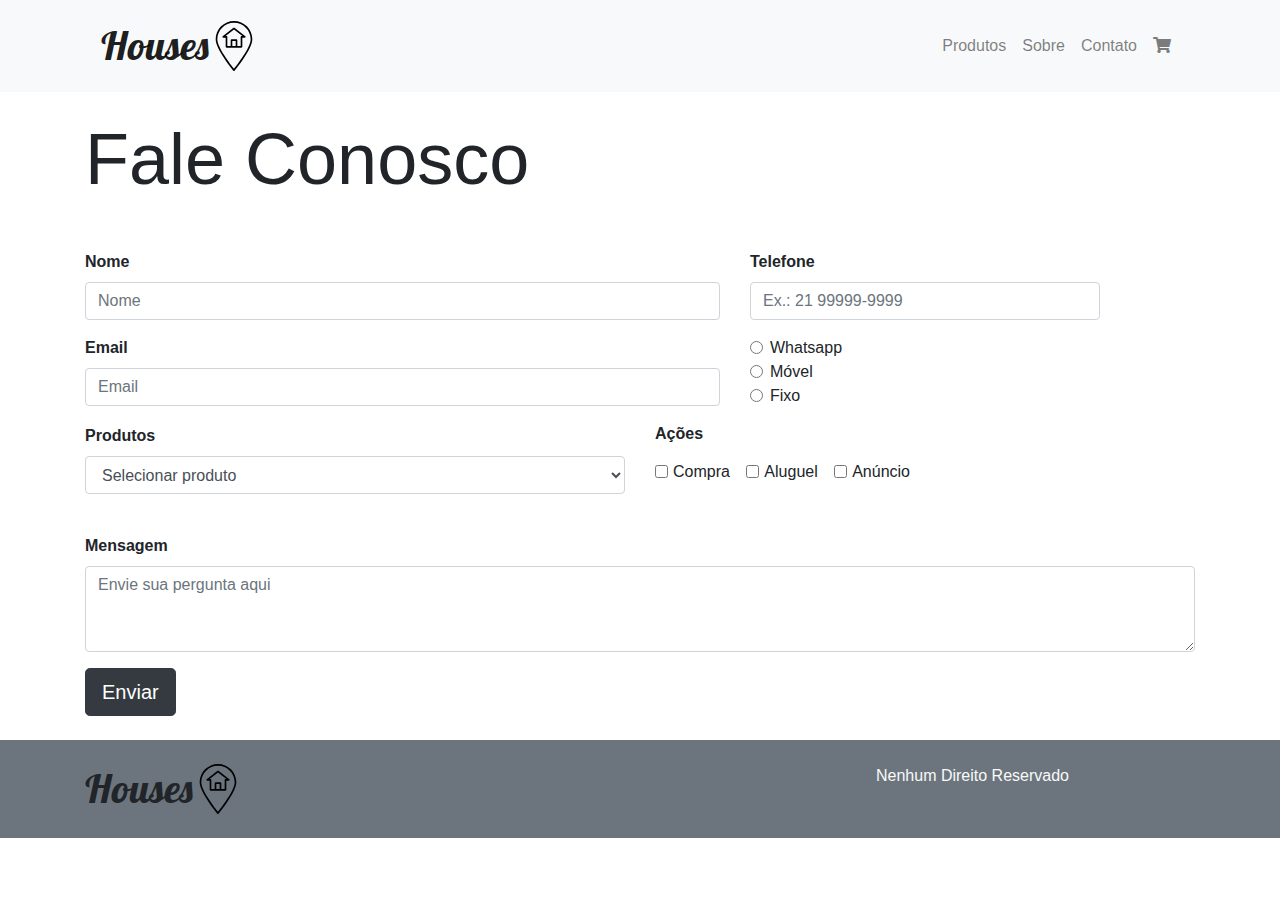
<file: contato.html>
<!DOCTYPE html>
<html>

<head>
    <meta charset="UTF-8">
    <meta name="viewport" content="width=device-width, initial-scale=1, shrink-to-fit=no">
    <link href="assets/css/style.css" rel="stylesheet">
    <link href="assets/css/bootstrap.css" rel="stylesheet">
    <link href="assets/css/all.css" rel="stylesheet">
    <title>Trabalho Desenvolvimento Web</title>
</head>

<body>
    <!-- HEADER -->
    <header class="bg-light py-2">
        <div class="container">
            <nav class="navbar navbar-expand-lg navbar-light">

                <a class="navbar-brand d-flex" href="index.html">
                    <h1 class="mb-0" style="font-family: 'Lobster'">Houses</h1>
                    <img src="assets/img/location.svg" style="width: 50px;">
                </a>

                <button class="navbar-toggler" type="button" data-toggle="collapse" data-target="#menu-nav"
                    aria-controls="menu-nav" aria-expanded="false">
                    <span class="navbar-toggler-icon"></span>
                </button>

                <div class="collapse navbar-collapse" id="menu-nav">
                    <ul class="navbar-nav ml-auto">
                        <li class="nav-item"><a class="nav-link" href="produtos.html">Produtos</a></li>
                        <li class="nav-item"><a class="nav-link" href="sobre-loja.html">Sobre</a></li>
                        <li class="nav-item"><a class="nav-link" href="#">Contato</a></li>
                        <li class="nav-item"><a class="nav-link" href="#">
                                <i class="fas fa-shopping-cart"></i>
                            </a></li>
                    </ul>
                </div>
            </nav>
        </div>
    </header>
    <!-- FIM HEADER -->

    <section class="contato py-4">
        <div class="container">
            <h1 class="display-3 mb-5">Fale Conosco</h1>

            <form id="#form">
                <div class="row">
                    <div class="col-sm-7">

                        <div class="form-group">
                            <label class="font-weight-bold" for="nome">Nome</label>
                            <input type="text" class="form-control" id="nome" placeholder="Nome">
                        </div>

                        <div class="form-group">
                            <label class="font-weight-bold" for="email">Email</label>
                            <input type="email" class="form-control" id="email" placeholder="Email">
                        </div>

                    </div>

                    <div class="col-sm-4 mb-3">
                        <div class="form-group">
                            <label class="font-weight-bold" for="telefone">Telefone</label>
                            <input type="tel" class="form-control" id="telefone" placeholder="Ex.: 21 99999-9999">
                        </div>

                        <div class="form-check">
                            <input class="form-check-input" type="radio" name="radio" id="radio1" value="option1">
                            <label class="form-check-label" for="radio">Whatsapp</label>                            
                        </div>

                        <div class="form-check">
                            <input class="form-check-input" type="radio" name="radio" id="radio2" value="option2">
                            <label class="form-check-label" for="radio">Móvel</label>
                        </div>

                        <div class="form-check">
                            <input class="form-check-input" type="radio" name="radio" id="radio3" value="option3">
                            <label class="form-check-label" for="radio">Fixo</label>
                        </div>
                    </div>
                </div>

                <div class="row mb-4">
                    <div class="col-sm-6 mb-3">
                        <label class="font-weight-bold">Produtos</label>
                        <select id="select" class="form-control">
                            <option>Selecionar produto</option>
                            <option value="1">Casa</option>
                            <option value="2">Apartamento</option>
                            <option value="3">República Feminina</option>
                            <option value="4">República Masculina</option>
                            <option value="5">República Mista</option>
                            <option value="6">Despensa</option>
                        </select>
                    </div>

                    <div class="col-sm-6">
                        <h6 class="font-weight-bold">Ações</h6>
                        <div class="form-check form-check-inline mt-2">
                            <input class="form-check-input" type="checkbox" value="" id="check1">
                            <label class="form-check-label" for="check1">
                                Compra
                            </label>
                        </div>
                        <div class="form-check form-check-inline">
                            <input class="form-check-input" type="checkbox" value="" id="check2">
                            <label class="form-check-label" for="check2">
                                Aluguel
                            </label>
                        </div>
                        <div class="form-check form-check-inline">
                            <input class="form-check-input" type="checkbox" value="" id="check3">
                            <label class="form-check-label" for="check3">
                                Anúncio
                            </label>
                        </div>
                    </div>

                </div>

                <div class="form-group">
                    <label class="font-weight-bold" for="mensagem">Mensagem</label>
                    <textarea rows="3" type="textarea" class="form-control" id="mensagem"
                        placeholder="Envie sua pergunta aqui"></textarea>
                </div>


                <div id="warning" class="alert alert-danger d-none" role="alert">
                    Falha ao enviar formulário!!
                    <button type="button" class="close" data-dismiss="alert" aria-label="Close">
                        <span aria-hidden="true">&times;</span>
                    </button>
                </div>
                
                <input class="btn-enviar btn btn-dark btn-lg" type="submit" value="Enviar">

            </form>

        </div>
    </section>


    <!-- SECTION FOOTER -->
    <footer class="footer bg-secondary text-center py-4">
        <div class="container">
            <div class="row">
                <div class="col-7">
                    <div class="d-flex">
                        <h1 class="mb-0" style="font-family: 'Lobster'">Houses</h1>
                        <img src="assets/img/location.svg" style="height: 50px;">
                    </div>
                </div>
                <div class="col-5">
                    <span class="text-light">
                        Nenhum Direito Reservado
                    </span>
                </div>
            </div>
        </div>
    </footer>
    <!-- FIM SECTION FOOTER -->


    <script src="assets/js/jquery-3.3.1.js"></script>
    <script src="assets/js/scripts.js"></script>
    <script src="assets/js/popper.js"></script>
    <script src="assets/js/bootstrap.js"></script>
</body>

</html>
</file>
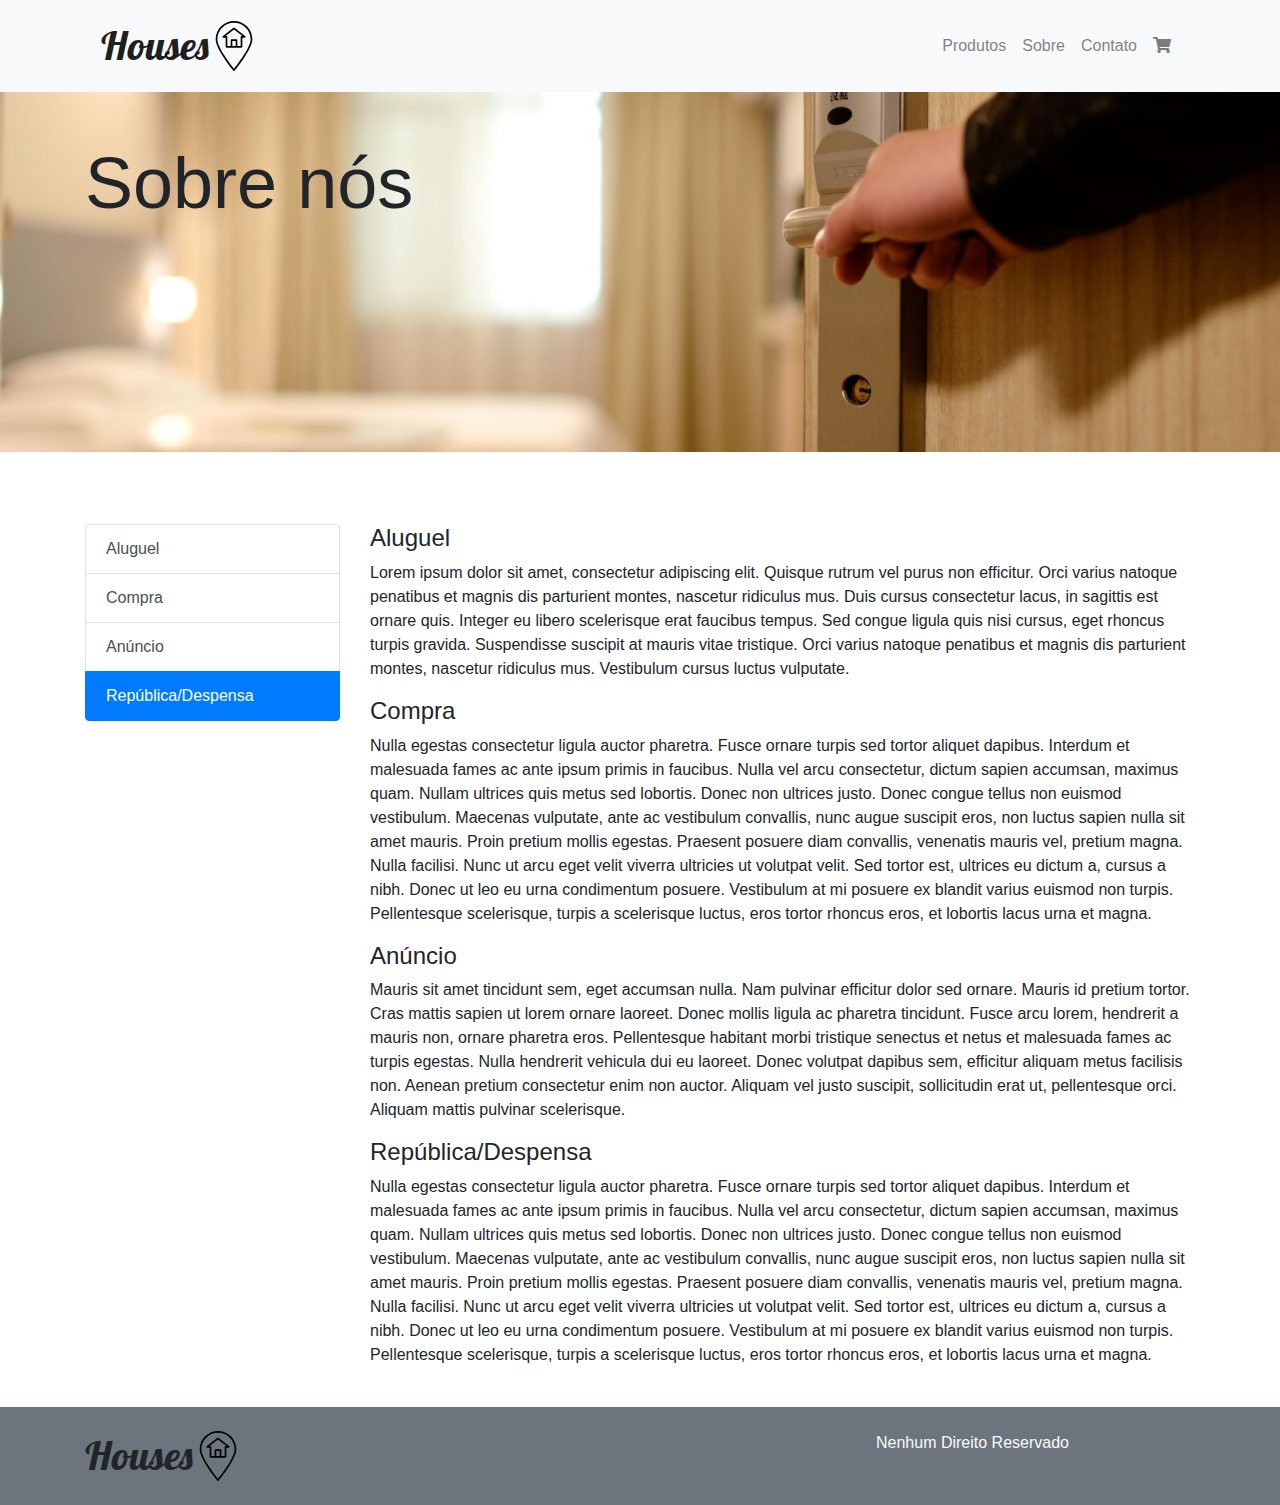
<file: sobre-loja.html>
<!DOCTYPE html>
<html>

    <head>
        <meta charset="UTF-8">
        <meta name="viewport" content="width=device-width, initial-scale=1, shrink-to-fit=no">
        <link href="assets/css/style.css" rel="stylesheet">
        <link href="assets/css/bootstrap.css" rel="stylesheet">
        <link href="assets/css/all.css" rel="stylesheet">
        <title>Trabalho Desenvolvimento Web</title>
    </head>

    <body>
        <!-- HEADER -->
        <header class="bg-light py-2">
            <div class="container">
                <nav class="navbar navbar-expand-lg navbar-light">
                                        
                    <a class="navbar-brand d-flex" href="index.html">
                        <h1 class="mb-0" style="font-family: 'Lobster'">Houses</h1>
                        <img src="assets/img/location.svg" style="width: 50px;"> 
                    </a>
                    
                    <button class="navbar-toggler" type="button" data-toggle="collapse" data-target="#menu-nav" aria-controls="menu-nav" aria-expanded="false">
                        <span class="navbar-toggler-icon"></span>
                    </button>

                    <div class="collapse navbar-collapse" id="menu-nav">
                        <ul class="navbar-nav ml-auto">
                            <li class="nav-item"><a class="nav-link" href="produtos.html">Produtos</a></li>
                            <li class="nav-item"><a class="nav-link" href="sobre-loja.html">Sobre</a></li>
                            <li class="nav-item"><a class="nav-link" href="contato.html">Contato</a></li>
                            <li class="nav-item"><a class="nav-link" href="#">
                                <i class="fas fa-shopping-cart"></i>
                            </a></li>
                        </ul>
                    </div>
                </nav>
            </div>
        </header>
        <!-- FIM HEADER -->
        <section class="sobre-background mb-5">
            <div class="container">
                <h1 class="display-3 pt-5">Sobre nós</h1>
            </div>
        </section>

        <section class="sobre-loja container py-4">
            <div class="row">
                <div class="col-lg-3 mb-5">
                    <div id="item-infos" class="list-group">
                        <a class="list-group-item list-group-item-action" href="#aluguel">Aluguel</a>
                        <a class="list-group-item list-group-item-action" href="#compra">Compra</a>
                        <a class="list-group-item list-group-item-action" href="#anuncio">Anúncio</a>
                        <a class="list-group-item list-group-item-action" href="#republica">República/Despensa</a>
                    </div>
                </div>

                <div class="col-lg-9">
                    <div data-spy="scroll" data-target="#item-infos" class="scrollspy">

                        <h4 id="aluguel">Aluguel</h4>
                        <p class="">Lorem ipsum dolor sit amet, consectetur adipiscing elit. 
                            Quisque rutrum vel purus non efficitur. Orci varius natoque penatibus et 
                            magnis dis parturient montes, nascetur ridiculus mus. Duis cursus consectetur lacus, 
                            in sagittis est ornare quis. Integer eu libero scelerisque erat faucibus tempus. 
                            Sed congue ligula quis nisi cursus, eget rhoncus turpis gravida. 
                            Suspendisse suscipit at mauris vitae tristique. Orci varius natoque penatibus et magnis 
                            dis parturient montes, nascetur ridiculus mus. Vestibulum cursus luctus vulputate.</p>

                        <h4 id="compra">Compra</h4>
                        <p>
                            Nulla egestas consectetur ligula auctor pharetra. Fusce ornare turpis sed tortor aliquet dapibus. 
                            Interdum et malesuada fames ac ante ipsum primis in faucibus. Nulla vel arcu consectetur, 
                            dictum sapien accumsan, maximus quam. Nullam ultrices quis metus sed lobortis. Donec non ultrices justo. 
                            Donec congue tellus non euismod vestibulum. Maecenas vulputate, ante ac vestibulum 
                            convallis, nunc augue suscipit eros, non luctus sapien nulla sit amet mauris. 
                            Proin pretium mollis egestas. Praesent posuere diam convallis, venenatis mauris vel, pretium magna. 
                            Nulla facilisi. Nunc ut arcu eget velit viverra ultricies ut volutpat velit. 
                            Sed tortor est, ultrices eu dictum a, cursus a nibh. Donec ut leo eu urna condimentum posuere.
                            Vestibulum at mi posuere ex blandit varius euismod non turpis. Pellentesque scelerisque, 
                            turpis a scelerisque luctus, eros tortor rhoncus eros, et lobortis lacus urna et magna.
                        </p>
                        <h4 id="anuncio">Anúncio</h4>
                        <p>
                            Mauris sit amet tincidunt sem, eget accumsan nulla. 
                            Nam pulvinar efficitur dolor sed ornare. Mauris id pretium tortor. 
                            Cras mattis sapien ut lorem ornare laoreet. Donec mollis ligula ac 
                            pharetra tincidunt. Fusce arcu lorem, hendrerit a mauris non, ornare 
                            pharetra eros. Pellentesque habitant morbi tristique senectus et netus 
                            et malesuada fames ac turpis egestas. Nulla hendrerit vehicula dui eu 
                            laoreet. Donec volutpat dapibus sem, efficitur aliquam metus facilisis non.
                            Aenean pretium consectetur enim non auctor. Aliquam vel justo suscipit,
                            sollicitudin erat ut, pellentesque orci. Aliquam mattis pulvinar scelerisque.
                        </p>
                        <h4 id="republica">República/Despensa</h4>
                        <p>
                            Nulla egestas consectetur ligula auctor pharetra. Fusce ornare turpis sed tortor aliquet dapibus. 
                            Interdum et malesuada fames ac ante ipsum primis in faucibus. Nulla vel arcu consectetur, 
                            dictum sapien accumsan, maximus quam. Nullam ultrices quis metus sed lobortis. Donec non ultrices justo. 
                            Donec congue tellus non euismod vestibulum. Maecenas vulputate, ante ac vestibulum 
                            convallis, nunc augue suscipit eros, non luctus sapien nulla sit amet mauris. 
                            Proin pretium mollis egestas. Praesent posuere diam convallis, venenatis mauris vel, pretium magna. 
                            Nulla facilisi. Nunc ut arcu eget velit viverra ultricies ut volutpat velit. 
                            Sed tortor est, ultrices eu dictum a, cursus a nibh. Donec ut leo eu urna condimentum posuere.
                            Vestibulum at mi posuere ex blandit varius euismod non turpis. Pellentesque scelerisque, 
                            turpis a scelerisque luctus, eros tortor rhoncus eros, et lobortis lacus urna et magna.
                        </p>
                    </div>
                </div>
            </div>

        </section>

        <!-- SECTION FOOTER -->
        <footer class="footer bg-secondary text-center py-4">
            <div class="container">
                <div class="row">
                    <div class="col-7">
                        <div class="d-flex">
                            <h1 class="mb-0" style="font-family: 'Lobster'">Houses</h1>
                            <img src="assets/img/location.svg" style="height: 50px;">                   
                        </div>
                    </div>
                    <div class="col-5">
                        <span class="text-light">
                            Nenhum Direito Reservado
                        </span>
                    </div>
                </div>
            </div>
        </footer>
        <!-- FIM SECTION FOOTER -->
        

        <script src="assets/js/jquery-3.3.1.js"></script>
        <script src="assets/js/popper.js"></script>
        <script src="assets/js/bootstrap.js"></script>
    </body>

</html>
</file>
<file: assets/css/style.css>
@font-face {
    font-family: 'Lobster';
    src: url('../fontes/Lobster-Regular.ttf');
    font-style: normal;
}

.img-background {
    background: url('../img/casa_propria.jpg') no-repeat center;
    background-size: cover;
    height: 70vh;
}

.sobre-background {
    background: url('../img/door-open.jpg') no-repeat center;
    background-size: cover;
    height: 40vh;
}

.produtos-background {
    background: url('../img/keys.jpg') no-repeat center;
    background-size: cover;
    height: 40vh;
}

.image-card {
	min-height: 250px;
}
</file>
<file: assets/css/all.css>
.fa,
.fas,
.far,
.fal,
.fab {
  -moz-osx-font-smoothing: grayscale;
  -webkit-font-smoothing: antialiased;
  display: inline-block;
  font-style: normal;
  font-variant: normal;
  text-rendering: auto;
  line-height: 1; }

.fa-lg {
  font-size: 1.33333em;
  line-height: 0.75em;
  vertical-align: -.0667em; }

.fa-xs {
  font-size: .75em; }

.fa-sm {
  font-size: .875em; }

.fa-1x {
  font-size: 1em; }

.fa-2x {
  font-size: 2em; }

.fa-3x {
  font-size: 3em; }

.fa-4x {
  font-size: 4em; }

.fa-5x {
  font-size: 5em; }

.fa-6x {
  font-size: 6em; }

.fa-7x {
  font-size: 7em; }

.fa-8x {
  font-size: 8em; }

.fa-9x {
  font-size: 9em; }

.fa-10x {
  font-size: 10em; }

.fa-fw {
  text-align: center;
  width: 1.25em; }

.fa-ul {
  list-style-type: none;
  margin-left: 2.5em;
  padding-left: 0; }
  .fa-ul > li {
    position: relative; }

.fa-li {
  left: -2em;
  position: absolute;
  text-align: center;
  width: 2em;
  line-height: inherit; }

.fa-border {
  border: solid 0.08em #eee;
  border-radius: .1em;
  padding: .2em .25em .15em; }

.fa-pull-left {
  float: left; }

.fa-pull-right {
  float: right; }

.fa.fa-pull-left,
.fas.fa-pull-left,
.far.fa-pull-left,
.fal.fa-pull-left,
.fab.fa-pull-left {
  margin-right: .3em; }

.fa.fa-pull-right,
.fas.fa-pull-right,
.far.fa-pull-right,
.fal.fa-pull-right,
.fab.fa-pull-right {
  margin-left: .3em; }

.fa-spin {
  -webkit-animation: fa-spin 2s infinite linear;
          animation: fa-spin 2s infinite linear; }

.fa-pulse {
  -webkit-animation: fa-spin 1s infinite steps(8);
          animation: fa-spin 1s infinite steps(8); }

@-webkit-keyframes fa-spin {
  0% {
    -webkit-transform: rotate(0deg);
            transform: rotate(0deg); }
  100% {
    -webkit-transform: rotate(360deg);
            transform: rotate(360deg); } }

@keyframes fa-spin {
  0% {
    -webkit-transform: rotate(0deg);
            transform: rotate(0deg); }
  100% {
    -webkit-transform: rotate(360deg);
            transform: rotate(360deg); } }

.fa-rotate-90 {
  -ms-filter: "progid:DXImageTransform.Microsoft.BasicImage(rotation=1)";
  -webkit-transform: rotate(90deg);
          transform: rotate(90deg); }

.fa-rotate-180 {
  -ms-filter: "progid:DXImageTransform.Microsoft.BasicImage(rotation=2)";
  -webkit-transform: rotate(180deg);
          transform: rotate(180deg); }

.fa-rotate-270 {
  -ms-filter: "progid:DXImageTransform.Microsoft.BasicImage(rotation=3)";
  -webkit-transform: rotate(270deg);
          transform: rotate(270deg); }

.fa-flip-horizontal {
  -ms-filter: "progid:DXImageTransform.Microsoft.BasicImage(rotation=0, mirror=1)";
  -webkit-transform: scale(-1, 1);
          transform: scale(-1, 1); }

.fa-flip-vertical {
  -ms-filter: "progid:DXImageTransform.Microsoft.BasicImage(rotation=2, mirror=1)";
  -webkit-transform: scale(1, -1);
          transform: scale(1, -1); }

.fa-flip-both, .fa-flip-horizontal.fa-flip-vertical {
  -ms-filter: "progid:DXImageTransform.Microsoft.BasicImage(rotation=2, mirror=1)";
  -webkit-transform: scale(-1, -1);
          transform: scale(-1, -1); }

:root .fa-rotate-90,
:root .fa-rotate-180,
:root .fa-rotate-270,
:root .fa-flip-horizontal,
:root .fa-flip-vertical,
:root .fa-flip-both {
  -webkit-filter: none;
          filter: none; }

.fa-stack {
  display: inline-block;
  height: 2em;
  line-height: 2em;
  position: relative;
  vertical-align: middle;
  width: 2.5em; }

.fa-stack-1x,
.fa-stack-2x {
  left: 0;
  position: absolute;
  text-align: center;
  width: 100%; }

.fa-stack-1x {
  line-height: inherit; }

.fa-stack-2x {
  font-size: 2em; }

.fa-inverse {
  color: #fff; }

/* Font Awesome uses the Unicode Private Use Area (PUA) to ensure screen
readers do not read off random characters that represent icons */
.fa-500px:before {
  content: "\f26e"; }

.fa-accessible-icon:before {
  content: "\f368"; }

.fa-accusoft:before {
  content: "\f369"; }

.fa-acquisitions-incorporated:before {
  content: "\f6af"; }

.fa-ad:before {
  content: "\f641"; }

.fa-address-book:before {
  content: "\f2b9"; }

.fa-address-card:before {
  content: "\f2bb"; }

.fa-adjust:before {
  content: "\f042"; }

.fa-adn:before {
  content: "\f170"; }

.fa-adobe:before {
  content: "\f778"; }

.fa-adversal:before {
  content: "\f36a"; }

.fa-affiliatetheme:before {
  content: "\f36b"; }

.fa-air-freshener:before {
  content: "\f5d0"; }

.fa-algolia:before {
  content: "\f36c"; }

.fa-align-center:before {
  content: "\f037"; }

.fa-align-justify:before {
  content: "\f039"; }

.fa-align-left:before {
  content: "\f036"; }

.fa-align-right:before {
  content: "\f038"; }

.fa-alipay:before {
  content: "\f642"; }

.fa-allergies:before {
  content: "\f461"; }

.fa-amazon:before {
  content: "\f270"; }

.fa-amazon-pay:before {
  content: "\f42c"; }

.fa-ambulance:before {
  content: "\f0f9"; }

.fa-american-sign-language-interpreting:before {
  content: "\f2a3"; }

.fa-amilia:before {
  content: "\f36d"; }

.fa-anchor:before {
  content: "\f13d"; }

.fa-android:before {
  content: "\f17b"; }

.fa-angellist:before {
  content: "\f209"; }

.fa-angle-double-down:before {
  content: "\f103"; }

.fa-angle-double-left:before {
  content: "\f100"; }

.fa-angle-double-right:before {
  content: "\f101"; }

.fa-angle-double-up:before {
  content: "\f102"; }

.fa-angle-down:before {
  content: "\f107"; }

.fa-angle-left:before {
  content: "\f104"; }

.fa-angle-right:before {
  content: "\f105"; }

.fa-angle-up:before {
  content: "\f106"; }

.fa-angry:before {
  content: "\f556"; }

.fa-angrycreative:before {
  content: "\f36e"; }

.fa-angular:before {
  content: "\f420"; }

.fa-ankh:before {
  content: "\f644"; }

.fa-app-store:before {
  content: "\f36f"; }

.fa-app-store-ios:before {
  content: "\f370"; }

.fa-apper:before {
  content: "\f371"; }

.fa-apple:before {
  content: "\f179"; }

.fa-apple-alt:before {
  content: "\f5d1"; }

.fa-apple-pay:before {
  content: "\f415"; }

.fa-archive:before {
  content: "\f187"; }

.fa-archway:before {
  content: "\f557"; }

.fa-arrow-alt-circle-down:before {
  content: "\f358"; }

.fa-arrow-alt-circle-left:before {
  content: "\f359"; }

.fa-arrow-alt-circle-right:before {
  content: "\f35a"; }

.fa-arrow-alt-circle-up:before {
  content: "\f35b"; }

.fa-arrow-circle-down:before {
  content: "\f0ab"; }

.fa-arrow-circle-left:before {
  content: "\f0a8"; }

.fa-arrow-circle-right:before {
  content: "\f0a9"; }

.fa-arrow-circle-up:before {
  content: "\f0aa"; }

.fa-arrow-down:before {
  content: "\f063"; }

.fa-arrow-left:before {
  content: "\f060"; }

.fa-arrow-right:before {
  content: "\f061"; }

.fa-arrow-up:before {
  content: "\f062"; }

.fa-arrows-alt:before {
  content: "\f0b2"; }

.fa-arrows-alt-h:before {
  content: "\f337"; }

.fa-arrows-alt-v:before {
  content: "\f338"; }

.fa-artstation:before {
  content: "\f77a"; }

.fa-assistive-listening-systems:before {
  content: "\f2a2"; }

.fa-asterisk:before {
  content: "\f069"; }

.fa-asymmetrik:before {
  content: "\f372"; }

.fa-at:before {
  content: "\f1fa"; }

.fa-atlas:before {
  content: "\f558"; }

.fa-atlassian:before {
  content: "\f77b"; }

.fa-atom:before {
  content: "\f5d2"; }

.fa-audible:before {
  content: "\f373"; }

.fa-audio-description:before {
  content: "\f29e"; }

.fa-autoprefixer:before {
  content: "\f41c"; }

.fa-avianex:before {
  content: "\f374"; }

.fa-aviato:before {
  content: "\f421"; }

.fa-award:before {
  content: "\f559"; }

.fa-aws:before {
  content: "\f375"; }

.fa-baby:before {
  content: "\f77c"; }

.fa-baby-carriage:before {
  content: "\f77d"; }

.fa-backspace:before {
  content: "\f55a"; }

.fa-backward:before {
  content: "\f04a"; }

.fa-bacon:before {
  content: "\f7e5"; }

.fa-balance-scale:before {
  content: "\f24e"; }

.fa-ban:before {
  content: "\f05e"; }

.fa-band-aid:before {
  content: "\f462"; }

.fa-bandcamp:before {
  content: "\f2d5"; }

.fa-barcode:before {
  content: "\f02a"; }

.fa-bars:before {
  content: "\f0c9"; }

.fa-baseball-ball:before {
  content: "\f433"; }

.fa-basketball-ball:before {
  content: "\f434"; }

.fa-bath:before {
  content: "\f2cd"; }

.fa-battery-empty:before {
  content: "\f244"; }

.fa-battery-full:before {
  content: "\f240"; }

.fa-battery-half:before {
  content: "\f242"; }

.fa-battery-quarter:before {
  content: "\f243"; }

.fa-battery-three-quarters:before {
  content: "\f241"; }

.fa-bed:before {
  content: "\f236"; }

.fa-beer:before {
  content: "\f0fc"; }

.fa-behance:before {
  content: "\f1b4"; }

.fa-behance-square:before {
  content: "\f1b5"; }

.fa-bell:before {
  content: "\f0f3"; }

.fa-bell-slash:before {
  content: "\f1f6"; }

.fa-bezier-curve:before {
  content: "\f55b"; }

.fa-bible:before {
  content: "\f647"; }

.fa-bicycle:before {
  content: "\f206"; }

.fa-bimobject:before {
  content: "\f378"; }

.fa-binoculars:before {
  content: "\f1e5"; }

.fa-biohazard:before {
  content: "\f780"; }

.fa-birthday-cake:before {
  content: "\f1fd"; }

.fa-bitbucket:before {
  content: "\f171"; }

.fa-bitcoin:before {
  content: "\f379"; }

.fa-bity:before {
  content: "\f37a"; }

.fa-black-tie:before {
  content: "\f27e"; }

.fa-blackberry:before {
  content: "\f37b"; }

.fa-blender:before {
  content: "\f517"; }

.fa-blender-phone:before {
  content: "\f6b6"; }

.fa-blind:before {
  content: "\f29d"; }

.fa-blog:before {
  content: "\f781"; }

.fa-blogger:before {
  content: "\f37c"; }

.fa-blogger-b:before {
  content: "\f37d"; }

.fa-bluetooth:before {
  content: "\f293"; }

.fa-bluetooth-b:before {
  content: "\f294"; }

.fa-bold:before {
  content: "\f032"; }

.fa-bolt:before {
  content: "\f0e7"; }

.fa-bomb:before {
  content: "\f1e2"; }

.fa-bone:before {
  content: "\f5d7"; }

.fa-bong:before {
  content: "\f55c"; }

.fa-book:before {
  content: "\f02d"; }

.fa-book-dead:before {
  content: "\f6b7"; }

.fa-book-medical:before {
  content: "\f7e6"; }

.fa-book-open:before {
  content: "\f518"; }

.fa-book-reader:before {
  content: "\f5da"; }

.fa-bookmark:before {
  content: "\f02e"; }

.fa-bowling-ball:before {
  content: "\f436"; }

.fa-box:before {
  content: "\f466"; }

.fa-box-open:before {
  content: "\f49e"; }

.fa-boxes:before {
  content: "\f468"; }

.fa-braille:before {
  content: "\f2a1"; }

.fa-brain:before {
  content: "\f5dc"; }

.fa-bread-slice:before {
  content: "\f7ec"; }

.fa-briefcase:before {
  content: "\f0b1"; }

.fa-briefcase-medical:before {
  content: "\f469"; }

.fa-broadcast-tower:before {
  content: "\f519"; }

.fa-broom:before {
  content: "\f51a"; }

.fa-brush:before {
  content: "\f55d"; }

.fa-btc:before {
  content: "\f15a"; }

.fa-bug:before {
  content: "\f188"; }

.fa-building:before {
  content: "\f1ad"; }

.fa-bullhorn:before {
  content: "\f0a1"; }

.fa-bullseye:before {
  content: "\f140"; }

.fa-burn:before {
  content: "\f46a"; }

.fa-buromobelexperte:before {
  content: "\f37f"; }

.fa-bus:before {
  content: "\f207"; }

.fa-bus-alt:before {
  content: "\f55e"; }

.fa-business-time:before {
  content: "\f64a"; }

.fa-buysellads:before {
  content: "\f20d"; }

.fa-calculator:before {
  content: "\f1ec"; }

.fa-calendar:before {
  content: "\f133"; }

.fa-calendar-alt:before {
  content: "\f073"; }

.fa-calendar-check:before {
  content: "\f274"; }

.fa-calendar-day:before {
  content: "\f783"; }

.fa-calendar-minus:before {
  content: "\f272"; }

.fa-calendar-plus:before {
  content: "\f271"; }

.fa-calendar-times:before {
  content: "\f273"; }

.fa-calendar-week:before {
  content: "\f784"; }

.fa-camera:before {
  content: "\f030"; }

.fa-camera-retro:before {
  content: "\f083"; }

.fa-campground:before {
  content: "\f6bb"; }

.fa-canadian-maple-leaf:before {
  content: "\f785"; }

.fa-candy-cane:before {
  content: "\f786"; }

.fa-cannabis:before {
  content: "\f55f"; }

.fa-capsules:before {
  content: "\f46b"; }

.fa-car:before {
  content: "\f1b9"; }

.fa-car-alt:before {
  content: "\f5de"; }

.fa-car-battery:before {
  content: "\f5df"; }

.fa-car-crash:before {
  content: "\f5e1"; }

.fa-car-side:before {
  content: "\f5e4"; }

.fa-caret-down:before {
  content: "\f0d7"; }

.fa-caret-left:before {
  content: "\f0d9"; }

.fa-caret-right:before {
  content: "\f0da"; }

.fa-caret-square-down:before {
  content: "\f150"; }

.fa-caret-square-left:before {
  content: "\f191"; }

.fa-caret-square-right:before {
  content: "\f152"; }

.fa-caret-square-up:before {
  content: "\f151"; }

.fa-caret-up:before {
  content: "\f0d8"; }

.fa-carrot:before {
  content: "\f787"; }

.fa-cart-arrow-down:before {
  content: "\f218"; }

.fa-cart-plus:before {
  content: "\f217"; }

.fa-cash-register:before {
  content: "\f788"; }

.fa-cat:before {
  content: "\f6be"; }

.fa-cc-amazon-pay:before {
  content: "\f42d"; }

.fa-cc-amex:before {
  content: "\f1f3"; }

.fa-cc-apple-pay:before {
  content: "\f416"; }

.fa-cc-diners-club:before {
  content: "\f24c"; }

.fa-cc-discover:before {
  content: "\f1f2"; }

.fa-cc-jcb:before {
  content: "\f24b"; }

.fa-cc-mastercard:before {
  content: "\f1f1"; }

.fa-cc-paypal:before {
  content: "\f1f4"; }

.fa-cc-stripe:before {
  content: "\f1f5"; }

.fa-cc-visa:before {
  content: "\f1f0"; }

.fa-centercode:before {
  content: "\f380"; }

.fa-centos:before {
  content: "\f789"; }

.fa-certificate:before {
  content: "\f0a3"; }

.fa-chair:before {
  content: "\f6c0"; }

.fa-chalkboard:before {
  content: "\f51b"; }

.fa-chalkboard-teacher:before {
  content: "\f51c"; }

.fa-charging-station:before {
  content: "\f5e7"; }

.fa-chart-area:before {
  content: "\f1fe"; }

.fa-chart-bar:before {
  content: "\f080"; }

.fa-chart-line:before {
  content: "\f201"; }

.fa-chart-pie:before {
  content: "\f200"; }

.fa-check:before {
  content: "\f00c"; }

.fa-check-circle:before {
  content: "\f058"; }

.fa-check-double:before {
  content: "\f560"; }

.fa-check-square:before {
  content: "\f14a"; }

.fa-cheese:before {
  content: "\f7ef"; }

.fa-chess:before {
  content: "\f439"; }

.fa-chess-bishop:before {
  content: "\f43a"; }

.fa-chess-board:before {
  content: "\f43c"; }

.fa-chess-king:before {
  content: "\f43f"; }

.fa-chess-knight:before {
  content: "\f441"; }

.fa-chess-pawn:before {
  content: "\f443"; }

.fa-chess-queen:before {
  content: "\f445"; }

.fa-chess-rook:before {
  content: "\f447"; }

.fa-chevron-circle-down:before {
  content: "\f13a"; }

.fa-chevron-circle-left:before {
  content: "\f137"; }

.fa-chevron-circle-right:before {
  content: "\f138"; }

.fa-chevron-circle-up:before {
  content: "\f139"; }

.fa-chevron-down:before {
  content: "\f078"; }

.fa-chevron-left:before {
  content: "\f053"; }

.fa-chevron-right:before {
  content: "\f054"; }

.fa-chevron-up:before {
  content: "\f077"; }

.fa-child:before {
  content: "\f1ae"; }

.fa-chrome:before {
  content: "\f268"; }

.fa-church:before {
  content: "\f51d"; }

.fa-circle:before {
  content: "\f111"; }

.fa-circle-notch:before {
  content: "\f1ce"; }

.fa-city:before {
  content: "\f64f"; }

.fa-clinic-medical:before {
  content: "\f7f2"; }

.fa-clipboard:before {
  content: "\f328"; }

.fa-clipboard-check:before {
  content: "\f46c"; }

.fa-clipboard-list:before {
  content: "\f46d"; }

.fa-clock:before {
  content: "\f017"; }

.fa-clone:before {
  content: "\f24d"; }

.fa-closed-captioning:before {
  content: "\f20a"; }

.fa-cloud:before {
  content: "\f0c2"; }

.fa-cloud-download-alt:before {
  content: "\f381"; }

.fa-cloud-meatball:before {
  content: "\f73b"; }

.fa-cloud-moon:before {
  content: "\f6c3"; }

.fa-cloud-moon-rain:before {
  content: "\f73c"; }

.fa-cloud-rain:before {
  content: "\f73d"; }

.fa-cloud-showers-heavy:before {
  content: "\f740"; }

.fa-cloud-sun:before {
  content: "\f6c4"; }

.fa-cloud-sun-rain:before {
  content: "\f743"; }

.fa-cloud-upload-alt:before {
  content: "\f382"; }

.fa-cloudscale:before {
  content: "\f383"; }

.fa-cloudsmith:before {
  content: "\f384"; }

.fa-cloudversify:before {
  content: "\f385"; }

.fa-cocktail:before {
  content: "\f561"; }

.fa-code:before {
  content: "\f121"; }

.fa-code-branch:before {
  content: "\f126"; }

.fa-codepen:before {
  content: "\f1cb"; }

.fa-codiepie:before {
  content: "\f284"; }

.fa-coffee:before {
  content: "\f0f4"; }

.fa-cog:before {
  content: "\f013"; }

.fa-cogs:before {
  content: "\f085"; }

.fa-coins:before {
  content: "\f51e"; }

.fa-columns:before {
  content: "\f0db"; }

.fa-comment:before {
  content: "\f075"; }

.fa-comment-alt:before {
  content: "\f27a"; }

.fa-comment-dollar:before {
  content: "\f651"; }

.fa-comment-dots:before {
  content: "\f4ad"; }

.fa-comment-medical:before {
  content: "\f7f5"; }

.fa-comment-slash:before {
  content: "\f4b3"; }

.fa-comments:before {
  content: "\f086"; }

.fa-comments-dollar:before {
  content: "\f653"; }

.fa-compact-disc:before {
  content: "\f51f"; }

.fa-compass:before {
  content: "\f14e"; }

.fa-compress:before {
  content: "\f066"; }

.fa-compress-arrows-alt:before {
  content: "\f78c"; }

.fa-concierge-bell:before {
  content: "\f562"; }

.fa-confluence:before {
  content: "\f78d"; }

.fa-connectdevelop:before {
  content: "\f20e"; }

.fa-contao:before {
  content: "\f26d"; }

.fa-cookie:before {
  content: "\f563"; }

.fa-cookie-bite:before {
  content: "\f564"; }

.fa-copy:before {
  content: "\f0c5"; }

.fa-copyright:before {
  content: "\f1f9"; }

.fa-couch:before {
  content: "\f4b8"; }

.fa-cpanel:before {
  content: "\f388"; }

.fa-creative-commons:before {
  content: "\f25e"; }

.fa-creative-commons-by:before {
  content: "\f4e7"; }

.fa-creative-commons-nc:before {
  content: "\f4e8"; }

.fa-creative-commons-nc-eu:before {
  content: "\f4e9"; }

.fa-creative-commons-nc-jp:before {
  content: "\f4ea"; }

.fa-creative-commons-nd:before {
  content: "\f4eb"; }

.fa-creative-commons-pd:before {
  content: "\f4ec"; }

.fa-creative-commons-pd-alt:before {
  content: "\f4ed"; }

.fa-creative-commons-remix:before {
  content: "\f4ee"; }

.fa-creative-commons-sa:before {
  content: "\f4ef"; }

.fa-creative-commons-sampling:before {
  content: "\f4f0"; }

.fa-creative-commons-sampling-plus:before {
  content: "\f4f1"; }

.fa-creative-commons-share:before {
  content: "\f4f2"; }

.fa-creative-commons-zero:before {
  content: "\f4f3"; }

.fa-credit-card:before {
  content: "\f09d"; }

.fa-critical-role:before {
  content: "\f6c9"; }

.fa-crop:before {
  content: "\f125"; }

.fa-crop-alt:before {
  content: "\f565"; }

.fa-cross:before {
  content: "\f654"; }

.fa-crosshairs:before {
  content: "\f05b"; }

.fa-crow:before {
  content: "\f520"; }

.fa-crown:before {
  content: "\f521"; }

.fa-crutch:before {
  content: "\f7f7"; }

.fa-css3:before {
  content: "\f13c"; }

.fa-css3-alt:before {
  content: "\f38b"; }

.fa-cube:before {
  content: "\f1b2"; }

.fa-cubes:before {
  content: "\f1b3"; }

.fa-cut:before {
  content: "\f0c4"; }

.fa-cuttlefish:before {
  content: "\f38c"; }

.fa-d-and-d:before {
  content: "\f38d"; }

.fa-d-and-d-beyond:before {
  content: "\f6ca"; }

.fa-dashcube:before {
  content: "\f210"; }

.fa-database:before {
  content: "\f1c0"; }

.fa-deaf:before {
  content: "\f2a4"; }

.fa-delicious:before {
  content: "\f1a5"; }

.fa-democrat:before {
  content: "\f747"; }

.fa-deploydog:before {
  content: "\f38e"; }

.fa-deskpro:before {
  content: "\f38f"; }

.fa-desktop:before {
  content: "\f108"; }

.fa-dev:before {
  content: "\f6cc"; }

.fa-deviantart:before {
  content: "\f1bd"; }

.fa-dharmachakra:before {
  content: "\f655"; }

.fa-dhl:before {
  content: "\f790"; }

.fa-diagnoses:before {
  content: "\f470"; }

.fa-diaspora:before {
  content: "\f791"; }

.fa-dice:before {
  content: "\f522"; }

.fa-dice-d20:before {
  content: "\f6cf"; }

.fa-dice-d6:before {
  content: "\f6d1"; }

.fa-dice-five:before {
  content: "\f523"; }

.fa-dice-four:before {
  content: "\f524"; }

.fa-dice-one:before {
  content: "\f525"; }

.fa-dice-six:before {
  content: "\f526"; }

.fa-dice-three:before {
  content: "\f527"; }

.fa-dice-two:before {
  content: "\f528"; }

.fa-digg:before {
  content: "\f1a6"; }

.fa-digital-ocean:before {
  content: "\f391"; }

.fa-digital-tachograph:before {
  content: "\f566"; }

.fa-directions:before {
  content: "\f5eb"; }

.fa-discord:before {
  content: "\f392"; }

.fa-discourse:before {
  content: "\f393"; }

.fa-divide:before {
  content: "\f529"; }

.fa-dizzy:before {
  content: "\f567"; }

.fa-dna:before {
  content: "\f471"; }

.fa-dochub:before {
  content: "\f394"; }

.fa-docker:before {
  content: "\f395"; }

.fa-dog:before {
  content: "\f6d3"; }

.fa-dollar-sign:before {
  content: "\f155"; }

.fa-dolly:before {
  content: "\f472"; }

.fa-dolly-flatbed:before {
  content: "\f474"; }

.fa-donate:before {
  content: "\f4b9"; }

.fa-door-closed:before {
  content: "\f52a"; }

.fa-door-open:before {
  content: "\f52b"; }

.fa-dot-circle:before {
  content: "\f192"; }

.fa-dove:before {
  content: "\f4ba"; }

.fa-download:before {
  content: "\f019"; }

.fa-draft2digital:before {
  content: "\f396"; }

.fa-drafting-compass:before {
  content: "\f568"; }

.fa-dragon:before {
  content: "\f6d5"; }

.fa-draw-polygon:before {
  content: "\f5ee"; }

.fa-dribbble:before {
  content: "\f17d"; }

.fa-dribbble-square:before {
  content: "\f397"; }

.fa-dropbox:before {
  content: "\f16b"; }

.fa-drum:before {
  content: "\f569"; }

.fa-drum-steelpan:before {
  content: "\f56a"; }

.fa-drumstick-bite:before {
  content: "\f6d7"; }

.fa-drupal:before {
  content: "\f1a9"; }

.fa-dumbbell:before {
  content: "\f44b"; }

.fa-dumpster:before {
  content: "\f793"; }

.fa-dumpster-fire:before {
  content: "\f794"; }

.fa-dungeon:before {
  content: "\f6d9"; }

.fa-dyalog:before {
  content: "\f399"; }

.fa-earlybirds:before {
  content: "\f39a"; }

.fa-ebay:before {
  content: "\f4f4"; }

.fa-edge:before {
  content: "\f282"; }

.fa-edit:before {
  content: "\f044"; }

.fa-egg:before {
  content: "\f7fb"; }

.fa-eject:before {
  content: "\f052"; }

.fa-elementor:before {
  content: "\f430"; }

.fa-ellipsis-h:before {
  content: "\f141"; }

.fa-ellipsis-v:before {
  content: "\f142"; }

.fa-ello:before {
  content: "\f5f1"; }

.fa-ember:before {
  content: "\f423"; }

.fa-empire:before {
  content: "\f1d1"; }

.fa-envelope:before {
  content: "\f0e0"; }

.fa-envelope-open:before {
  content: "\f2b6"; }

.fa-envelope-open-text:before {
  content: "\f658"; }

.fa-envelope-square:before {
  content: "\f199"; }

.fa-envira:before {
  content: "\f299"; }

.fa-equals:before {
  content: "\f52c"; }

.fa-eraser:before {
  content: "\f12d"; }

.fa-erlang:before {
  content: "\f39d"; }

.fa-ethereum:before {
  content: "\f42e"; }

.fa-ethernet:before {
  content: "\f796"; }

.fa-etsy:before {
  content: "\f2d7"; }

.fa-euro-sign:before {
  content: "\f153"; }

.fa-exchange-alt:before {
  content: "\f362"; }

.fa-exclamation:before {
  content: "\f12a"; }

.fa-exclamation-circle:before {
  content: "\f06a"; }

.fa-exclamation-triangle:before {
  content: "\f071"; }

.fa-expand:before {
  content: "\f065"; }

.fa-expand-arrows-alt:before {
  content: "\f31e"; }

.fa-expeditedssl:before {
  content: "\f23e"; }

.fa-external-link-alt:before {
  content: "\f35d"; }

.fa-external-link-square-alt:before {
  content: "\f360"; }

.fa-eye:before {
  content: "\f06e"; }

.fa-eye-dropper:before {
  content: "\f1fb"; }

.fa-eye-slash:before {
  content: "\f070"; }

.fa-facebook:before {
  content: "\f09a"; }

.fa-facebook-f:before {
  content: "\f39e"; }

.fa-facebook-messenger:before {
  content: "\f39f"; }

.fa-facebook-square:before {
  content: "\f082"; }

.fa-fantasy-flight-games:before {
  content: "\f6dc"; }

.fa-fast-backward:before {
  content: "\f049"; }

.fa-fast-forward:before {
  content: "\f050"; }

.fa-fax:before {
  content: "\f1ac"; }

.fa-feather:before {
  content: "\f52d"; }

.fa-feather-alt:before {
  content: "\f56b"; }

.fa-fedex:before {
  content: "\f797"; }

.fa-fedora:before {
  content: "\f798"; }

.fa-female:before {
  content: "\f182"; }

.fa-fighter-jet:before {
  content: "\f0fb"; }

.fa-figma:before {
  content: "\f799"; }

.fa-file:before {
  content: "\f15b"; }

.fa-file-alt:before {
  content: "\f15c"; }

.fa-file-archive:before {
  content: "\f1c6"; }

.fa-file-audio:before {
  content: "\f1c7"; }

.fa-file-code:before {
  content: "\f1c9"; }

.fa-file-contract:before {
  content: "\f56c"; }

.fa-file-csv:before {
  content: "\f6dd"; }

.fa-file-download:before {
  content: "\f56d"; }

.fa-file-excel:before {
  content: "\f1c3"; }

.fa-file-export:before {
  content: "\f56e"; }

.fa-file-image:before {
  content: "\f1c5"; }

.fa-file-import:before {
  content: "\f56f"; }

.fa-file-invoice:before {
  content: "\f570"; }

.fa-file-invoice-dollar:before {
  content: "\f571"; }

.fa-file-medical:before {
  content: "\f477"; }

.fa-file-medical-alt:before {
  content: "\f478"; }

.fa-file-pdf:before {
  content: "\f1c1"; }

.fa-file-powerpoint:before {
  content: "\f1c4"; }

.fa-file-prescription:before {
  content: "\f572"; }

.fa-file-signature:before {
  content: "\f573"; }

.fa-file-upload:before {
  content: "\f574"; }

.fa-file-video:before {
  content: "\f1c8"; }

.fa-file-word:before {
  content: "\f1c2"; }

.fa-fill:before {
  content: "\f575"; }

.fa-fill-drip:before {
  content: "\f576"; }

.fa-film:before {
  content: "\f008"; }

.fa-filter:before {
  content: "\f0b0"; }

.fa-fingerprint:before {
  content: "\f577"; }

.fa-fire:before {
  content: "\f06d"; }

.fa-fire-alt:before {
  content: "\f7e4"; }

.fa-fire-extinguisher:before {
  content: "\f134"; }

.fa-firefox:before {
  content: "\f269"; }

.fa-first-aid:before {
  content: "\f479"; }

.fa-first-order:before {
  content: "\f2b0"; }

.fa-first-order-alt:before {
  content: "\f50a"; }

.fa-firstdraft:before {
  content: "\f3a1"; }

.fa-fish:before {
  content: "\f578"; }

.fa-fist-raised:before {
  content: "\f6de"; }

.fa-flag:before {
  content: "\f024"; }

.fa-flag-checkered:before {
  content: "\f11e"; }

.fa-flag-usa:before {
  content: "\f74d"; }

.fa-flask:before {
  content: "\f0c3"; }

.fa-flickr:before {
  content: "\f16e"; }

.fa-flipboard:before {
  content: "\f44d"; }

.fa-flushed:before {
  content: "\f579"; }

.fa-fly:before {
  content: "\f417"; }

.fa-folder:before {
  content: "\f07b"; }

.fa-folder-minus:before {
  content: "\f65d"; }

.fa-folder-open:before {
  content: "\f07c"; }

.fa-folder-plus:before {
  content: "\f65e"; }

.fa-font:before {
  content: "\f031"; }

.fa-font-awesome:before {
  content: "\f2b4"; }

.fa-font-awesome-alt:before {
  content: "\f35c"; }

.fa-font-awesome-flag:before {
  content: "\f425"; }

.fa-font-awesome-logo-full:before {
  content: "\f4e6"; }

.fa-fonticons:before {
  content: "\f280"; }

.fa-fonticons-fi:before {
  content: "\f3a2"; }

.fa-football-ball:before {
  content: "\f44e"; }

.fa-fort-awesome:before {
  content: "\f286"; }

.fa-fort-awesome-alt:before {
  content: "\f3a3"; }

.fa-forumbee:before {
  content: "\f211"; }

.fa-forward:before {
  content: "\f04e"; }

.fa-foursquare:before {
  content: "\f180"; }

.fa-free-code-camp:before {
  content: "\f2c5"; }

.fa-freebsd:before {
  content: "\f3a4"; }

.fa-frog:before {
  content: "\f52e"; }

.fa-frown:before {
  content: "\f119"; }

.fa-frown-open:before {
  content: "\f57a"; }

.fa-fulcrum:before {
  content: "\f50b"; }

.fa-funnel-dollar:before {
  content: "\f662"; }

.fa-futbol:before {
  content: "\f1e3"; }

.fa-galactic-republic:before {
  content: "\f50c"; }

.fa-galactic-senate:before {
  content: "\f50d"; }

.fa-gamepad:before {
  content: "\f11b"; }

.fa-gas-pump:before {
  content: "\f52f"; }

.fa-gavel:before {
  content: "\f0e3"; }

.fa-gem:before {
  content: "\f3a5"; }

.fa-genderless:before {
  content: "\f22d"; }

.fa-get-pocket:before {
  content: "\f265"; }

.fa-gg:before {
  content: "\f260"; }

.fa-gg-circle:before {
  content: "\f261"; }

.fa-ghost:before {
  content: "\f6e2"; }

.fa-gift:before {
  content: "\f06b"; }

.fa-gifts:before {
  content: "\f79c"; }

.fa-git:before {
  content: "\f1d3"; }

.fa-git-square:before {
  content: "\f1d2"; }

.fa-github:before {
  content: "\f09b"; }

.fa-github-alt:before {
  content: "\f113"; }

.fa-github-square:before {
  content: "\f092"; }

.fa-gitkraken:before {
  content: "\f3a6"; }

.fa-gitlab:before {
  content: "\f296"; }

.fa-gitter:before {
  content: "\f426"; }

.fa-glass-cheers:before {
  content: "\f79f"; }

.fa-glass-martini:before {
  content: "\f000"; }

.fa-glass-martini-alt:before {
  content: "\f57b"; }

.fa-glass-whiskey:before {
  content: "\f7a0"; }

.fa-glasses:before {
  content: "\f530"; }

.fa-glide:before {
  content: "\f2a5"; }

.fa-glide-g:before {
  content: "\f2a6"; }

.fa-globe:before {
  content: "\f0ac"; }

.fa-globe-africa:before {
  content: "\f57c"; }

.fa-globe-americas:before {
  content: "\f57d"; }

.fa-globe-asia:before {
  content: "\f57e"; }

.fa-globe-europe:before {
  content: "\f7a2"; }

.fa-gofore:before {
  content: "\f3a7"; }

.fa-golf-ball:before {
  content: "\f450"; }

.fa-goodreads:before {
  content: "\f3a8"; }

.fa-goodreads-g:before {
  content: "\f3a9"; }

.fa-google:before {
  content: "\f1a0"; }

.fa-google-drive:before {
  content: "\f3aa"; }

.fa-google-play:before {
  content: "\f3ab"; }

.fa-google-plus:before {
  content: "\f2b3"; }

.fa-google-plus-g:before {
  content: "\f0d5"; }

.fa-google-plus-square:before {
  content: "\f0d4"; }

.fa-google-wallet:before {
  content: "\f1ee"; }

.fa-gopuram:before {
  content: "\f664"; }

.fa-graduation-cap:before {
  content: "\f19d"; }

.fa-gratipay:before {
  content: "\f184"; }

.fa-grav:before {
  content: "\f2d6"; }

.fa-greater-than:before {
  content: "\f531"; }

.fa-greater-than-equal:before {
  content: "\f532"; }

.fa-grimace:before {
  content: "\f57f"; }

.fa-grin:before {
  content: "\f580"; }

.fa-grin-alt:before {
  content: "\f581"; }

.fa-grin-beam:before {
  content: "\f582"; }

.fa-grin-beam-sweat:before {
  content: "\f583"; }

.fa-grin-hearts:before {
  content: "\f584"; }

.fa-grin-squint:before {
  content: "\f585"; }

.fa-grin-squint-tears:before {
  content: "\f586"; }

.fa-grin-stars:before {
  content: "\f587"; }

.fa-grin-tears:before {
  content: "\f588"; }

.fa-grin-tongue:before {
  content: "\f589"; }

.fa-grin-tongue-squint:before {
  content: "\f58a"; }

.fa-grin-tongue-wink:before {
  content: "\f58b"; }

.fa-grin-wink:before {
  content: "\f58c"; }

.fa-grip-horizontal:before {
  content: "\f58d"; }

.fa-grip-lines:before {
  content: "\f7a4"; }

.fa-grip-lines-vertical:before {
  content: "\f7a5"; }

.fa-grip-vertical:before {
  content: "\f58e"; }

.fa-gripfire:before {
  content: "\f3ac"; }

.fa-grunt:before {
  content: "\f3ad"; }

.fa-guitar:before {
  content: "\f7a6"; }

.fa-gulp:before {
  content: "\f3ae"; }

.fa-h-square:before {
  content: "\f0fd"; }

.fa-hacker-news:before {
  content: "\f1d4"; }

.fa-hacker-news-square:before {
  content: "\f3af"; }

.fa-hackerrank:before {
  content: "\f5f7"; }

.fa-hamburger:before {
  content: "\f805"; }

.fa-hammer:before {
  content: "\f6e3"; }

.fa-hamsa:before {
  content: "\f665"; }

.fa-hand-holding:before {
  content: "\f4bd"; }

.fa-hand-holding-heart:before {
  content: "\f4be"; }

.fa-hand-holding-usd:before {
  content: "\f4c0"; }

.fa-hand-lizard:before {
  content: "\f258"; }

.fa-hand-middle-finger:before {
  content: "\f806"; }

.fa-hand-paper:before {
  content: "\f256"; }

.fa-hand-peace:before {
  content: "\f25b"; }

.fa-hand-point-down:before {
  content: "\f0a7"; }

.fa-hand-point-left:before {
  content: "\f0a5"; }

.fa-hand-point-right:before {
  content: "\f0a4"; }

.fa-hand-point-up:before {
  content: "\f0a6"; }

.fa-hand-pointer:before {
  content: "\f25a"; }

.fa-hand-rock:before {
  content: "\f255"; }

.fa-hand-scissors:before {
  content: "\f257"; }

.fa-hand-spock:before {
  content: "\f259"; }

.fa-hands:before {
  content: "\f4c2"; }

.fa-hands-helping:before {
  content: "\f4c4"; }

.fa-handshake:before {
  content: "\f2b5"; }

.fa-hanukiah:before {
  content: "\f6e6"; }

.fa-hard-hat:before {
  content: "\f807"; }

.fa-hashtag:before {
  content: "\f292"; }

.fa-hat-wizard:before {
  content: "\f6e8"; }

.fa-haykal:before {
  content: "\f666"; }

.fa-hdd:before {
  content: "\f0a0"; }

.fa-heading:before {
  content: "\f1dc"; }

.fa-headphones:before {
  content: "\f025"; }

.fa-headphones-alt:before {
  content: "\f58f"; }

.fa-headset:before {
  content: "\f590"; }

.fa-heart:before {
  content: "\f004"; }

.fa-heart-broken:before {
  content: "\f7a9"; }

.fa-heartbeat:before {
  content: "\f21e"; }

.fa-helicopter:before {
  content: "\f533"; }

.fa-highlighter:before {
  content: "\f591"; }

.fa-hiking:before {
  content: "\f6ec"; }

.fa-hippo:before {
  content: "\f6ed"; }

.fa-hips:before {
  content: "\f452"; }

.fa-hire-a-helper:before {
  content: "\f3b0"; }

.fa-history:before {
  content: "\f1da"; }

.fa-hockey-puck:before {
  content: "\f453"; }

.fa-holly-berry:before {
  content: "\f7aa"; }

.fa-home:before {
  content: "\f015"; }

.fa-hooli:before {
  content: "\f427"; }

.fa-hornbill:before {
  content: "\f592"; }

.fa-horse:before {
  content: "\f6f0"; }

.fa-horse-head:before {
  content: "\f7ab"; }

.fa-hospital:before {
  content: "\f0f8"; }

.fa-hospital-alt:before {
  content: "\f47d"; }

.fa-hospital-symbol:before {
  content: "\f47e"; }

.fa-hot-tub:before {
  content: "\f593"; }

.fa-hotdog:before {
  content: "\f80f"; }

.fa-hotel:before {
  content: "\f594"; }

.fa-hotjar:before {
  content: "\f3b1"; }

.fa-hourglass:before {
  content: "\f254"; }

.fa-hourglass-end:before {
  content: "\f253"; }

.fa-hourglass-half:before {
  content: "\f252"; }

.fa-hourglass-start:before {
  content: "\f251"; }

.fa-house-damage:before {
  content: "\f6f1"; }

.fa-houzz:before {
  content: "\f27c"; }

.fa-hryvnia:before {
  content: "\f6f2"; }

.fa-html5:before {
  content: "\f13b"; }

.fa-hubspot:before {
  content: "\f3b2"; }

.fa-i-cursor:before {
  content: "\f246"; }

.fa-ice-cream:before {
  content: "\f810"; }

.fa-icicles:before {
  content: "\f7ad"; }

.fa-id-badge:before {
  content: "\f2c1"; }

.fa-id-card:before {
  content: "\f2c2"; }

.fa-id-card-alt:before {
  content: "\f47f"; }

.fa-igloo:before {
  content: "\f7ae"; }

.fa-image:before {
  content: "\f03e"; }

.fa-images:before {
  content: "\f302"; }

.fa-imdb:before {
  content: "\f2d8"; }

.fa-inbox:before {
  content: "\f01c"; }

.fa-indent:before {
  content: "\f03c"; }

.fa-industry:before {
  content: "\f275"; }

.fa-infinity:before {
  content: "\f534"; }

.fa-info:before {
  content: "\f129"; }

.fa-info-circle:before {
  content: "\f05a"; }

.fa-instagram:before {
  content: "\f16d"; }

.fa-intercom:before {
  content: "\f7af"; }

.fa-internet-explorer:before {
  content: "\f26b"; }

.fa-invision:before {
  content: "\f7b0"; }

.fa-ioxhost:before {
  content: "\f208"; }

.fa-italic:before {
  content: "\f033"; }

.fa-itunes:before {
  content: "\f3b4"; }

.fa-itunes-note:before {
  content: "\f3b5"; }

.fa-java:before {
  content: "\f4e4"; }

.fa-jedi:before {
  content: "\f669"; }

.fa-jedi-order:before {
  content: "\f50e"; }

.fa-jenkins:before {
  content: "\f3b6"; }

.fa-jira:before {
  content: "\f7b1"; }

.fa-joget:before {
  content: "\f3b7"; }

.fa-joint:before {
  content: "\f595"; }

.fa-joomla:before {
  content: "\f1aa"; }

.fa-journal-whills:before {
  content: "\f66a"; }

.fa-js:before {
  content: "\f3b8"; }

.fa-js-square:before {
  content: "\f3b9"; }

.fa-jsfiddle:before {
  content: "\f1cc"; }

.fa-kaaba:before {
  content: "\f66b"; }

.fa-kaggle:before {
  content: "\f5fa"; }

.fa-key:before {
  content: "\f084"; }

.fa-keybase:before {
  content: "\f4f5"; }

.fa-keyboard:before {
  content: "\f11c"; }

.fa-keycdn:before {
  content: "\f3ba"; }

.fa-khanda:before {
  content: "\f66d"; }

.fa-kickstarter:before {
  content: "\f3bb"; }

.fa-kickstarter-k:before {
  content: "\f3bc"; }

.fa-kiss:before {
  content: "\f596"; }

.fa-kiss-beam:before {
  content: "\f597"; }

.fa-kiss-wink-heart:before {
  content: "\f598"; }

.fa-kiwi-bird:before {
  content: "\f535"; }

.fa-korvue:before {
  content: "\f42f"; }

.fa-landmark:before {
  content: "\f66f"; }

.fa-language:before {
  content: "\f1ab"; }

.fa-laptop:before {
  content: "\f109"; }

.fa-laptop-code:before {
  content: "\f5fc"; }

.fa-laptop-medical:before {
  content: "\f812"; }

.fa-laravel:before {
  content: "\f3bd"; }

.fa-lastfm:before {
  content: "\f202"; }

.fa-lastfm-square:before {
  content: "\f203"; }

.fa-laugh:before {
  content: "\f599"; }

.fa-laugh-beam:before {
  content: "\f59a"; }

.fa-laugh-squint:before {
  content: "\f59b"; }

.fa-laugh-wink:before {
  content: "\f59c"; }

.fa-layer-group:before {
  content: "\f5fd"; }

.fa-leaf:before {
  content: "\f06c"; }

.fa-leanpub:before {
  content: "\f212"; }

.fa-lemon:before {
  content: "\f094"; }

.fa-less:before {
  content: "\f41d"; }

.fa-less-than:before {
  content: "\f536"; }

.fa-less-than-equal:before {
  content: "\f537"; }

.fa-level-down-alt:before {
  content: "\f3be"; }

.fa-level-up-alt:before {
  content: "\f3bf"; }

.fa-life-ring:before {
  content: "\f1cd"; }

.fa-lightbulb:before {
  content: "\f0eb"; }

.fa-line:before {
  content: "\f3c0"; }

.fa-link:before {
  content: "\f0c1"; }

.fa-linkedin:before {
  content: "\f08c"; }

.fa-linkedin-in:before {
  content: "\f0e1"; }

.fa-linode:before {
  content: "\f2b8"; }

.fa-linux:before {
  content: "\f17c"; }

.fa-lira-sign:before {
  content: "\f195"; }

.fa-list:before {
  content: "\f03a"; }

.fa-list-alt:before {
  content: "\f022"; }

.fa-list-ol:before {
  content: "\f0cb"; }

.fa-list-ul:before {
  content: "\f0ca"; }

.fa-location-arrow:before {
  content: "\f124"; }

.fa-lock:before {
  content: "\f023"; }

.fa-lock-open:before {
  content: "\f3c1"; }

.fa-long-arrow-alt-down:before {
  content: "\f309"; }

.fa-long-arrow-alt-left:before {
  content: "\f30a"; }

.fa-long-arrow-alt-right:before {
  content: "\f30b"; }

.fa-long-arrow-alt-up:before {
  content: "\f30c"; }

.fa-low-vision:before {
  content: "\f2a8"; }

.fa-luggage-cart:before {
  content: "\f59d"; }

.fa-lyft:before {
  content: "\f3c3"; }

.fa-magento:before {
  content: "\f3c4"; }

.fa-magic:before {
  content: "\f0d0"; }

.fa-magnet:before {
  content: "\f076"; }

.fa-mail-bulk:before {
  content: "\f674"; }

.fa-mailchimp:before {
  content: "\f59e"; }

.fa-male:before {
  content: "\f183"; }

.fa-mandalorian:before {
  content: "\f50f"; }

.fa-map:before {
  content: "\f279"; }

.fa-map-marked:before {
  content: "\f59f"; }

.fa-map-marked-alt:before {
  content: "\f5a0"; }

.fa-map-marker:before {
  content: "\f041"; }

.fa-map-marker-alt:before {
  content: "\f3c5"; }

.fa-map-pin:before {
  content: "\f276"; }

.fa-map-signs:before {
  content: "\f277"; }

.fa-markdown:before {
  content: "\f60f"; }

.fa-marker:before {
  content: "\f5a1"; }

.fa-mars:before {
  content: "\f222"; }

.fa-mars-double:before {
  content: "\f227"; }

.fa-mars-stroke:before {
  content: "\f229"; }

.fa-mars-stroke-h:before {
  content: "\f22b"; }

.fa-mars-stroke-v:before {
  content: "\f22a"; }

.fa-mask:before {
  content: "\f6fa"; }

.fa-mastodon:before {
  content: "\f4f6"; }

.fa-maxcdn:before {
  content: "\f136"; }

.fa-medal:before {
  content: "\f5a2"; }

.fa-medapps:before {
  content: "\f3c6"; }

.fa-medium:before {
  content: "\f23a"; }

.fa-medium-m:before {
  content: "\f3c7"; }

.fa-medkit:before {
  content: "\f0fa"; }

.fa-medrt:before {
  content: "\f3c8"; }

.fa-meetup:before {
  content: "\f2e0"; }

.fa-megaport:before {
  content: "\f5a3"; }

.fa-meh:before {
  content: "\f11a"; }

.fa-meh-blank:before {
  content: "\f5a4"; }

.fa-meh-rolling-eyes:before {
  content: "\f5a5"; }

.fa-memory:before {
  content: "\f538"; }

.fa-mendeley:before {
  content: "\f7b3"; }

.fa-menorah:before {
  content: "\f676"; }

.fa-mercury:before {
  content: "\f223"; }

.fa-meteor:before {
  content: "\f753"; }

.fa-microchip:before {
  content: "\f2db"; }

.fa-microphone:before {
  content: "\f130"; }

.fa-microphone-alt:before {
  content: "\f3c9"; }

.fa-microphone-alt-slash:before {
  content: "\f539"; }

.fa-microphone-slash:before {
  content: "\f131"; }

.fa-microscope:before {
  content: "\f610"; }

.fa-microsoft:before {
  content: "\f3ca"; }

.fa-minus:before {
  content: "\f068"; }

.fa-minus-circle:before {
  content: "\f056"; }

.fa-minus-square:before {
  content: "\f146"; }

.fa-mitten:before {
  content: "\f7b5"; }

.fa-mix:before {
  content: "\f3cb"; }

.fa-mixcloud:before {
  content: "\f289"; }

.fa-mizuni:before {
  content: "\f3cc"; }

.fa-mobile:before {
  content: "\f10b"; }

.fa-mobile-alt:before {
  content: "\f3cd"; }

.fa-modx:before {
  content: "\f285"; }

.fa-monero:before {
  content: "\f3d0"; }

.fa-money-bill:before {
  content: "\f0d6"; }

.fa-money-bill-alt:before {
  content: "\f3d1"; }

.fa-money-bill-wave:before {
  content: "\f53a"; }

.fa-money-bill-wave-alt:before {
  content: "\f53b"; }

.fa-money-check:before {
  content: "\f53c"; }

.fa-money-check-alt:before {
  content: "\f53d"; }

.fa-monument:before {
  content: "\f5a6"; }

.fa-moon:before {
  content: "\f186"; }

.fa-mortar-pestle:before {
  content: "\f5a7"; }

.fa-mosque:before {
  content: "\f678"; }

.fa-motorcycle:before {
  content: "\f21c"; }

.fa-mountain:before {
  content: "\f6fc"; }

.fa-mouse-pointer:before {
  content: "\f245"; }

.fa-mug-hot:before {
  content: "\f7b6"; }

.fa-music:before {
  content: "\f001"; }

.fa-napster:before {
  content: "\f3d2"; }

.fa-neos:before {
  content: "\f612"; }

.fa-network-wired:before {
  content: "\f6ff"; }

.fa-neuter:before {
  content: "\f22c"; }

.fa-newspaper:before {
  content: "\f1ea"; }

.fa-nimblr:before {
  content: "\f5a8"; }

.fa-nintendo-switch:before {
  content: "\f418"; }

.fa-node:before {
  content: "\f419"; }

.fa-node-js:before {
  content: "\f3d3"; }

.fa-not-equal:before {
  content: "\f53e"; }

.fa-notes-medical:before {
  content: "\f481"; }

.fa-npm:before {
  content: "\f3d4"; }

.fa-ns8:before {
  content: "\f3d5"; }

.fa-nutritionix:before {
  content: "\f3d6"; }

.fa-object-group:before {
  content: "\f247"; }

.fa-object-ungroup:before {
  content: "\f248"; }

.fa-odnoklassniki:before {
  content: "\f263"; }

.fa-odnoklassniki-square:before {
  content: "\f264"; }

.fa-oil-can:before {
  content: "\f613"; }

.fa-old-republic:before {
  content: "\f510"; }

.fa-om:before {
  content: "\f679"; }

.fa-opencart:before {
  content: "\f23d"; }

.fa-openid:before {
  content: "\f19b"; }

.fa-opera:before {
  content: "\f26a"; }

.fa-optin-monster:before {
  content: "\f23c"; }

.fa-osi:before {
  content: "\f41a"; }

.fa-otter:before {
  content: "\f700"; }

.fa-outdent:before {
  content: "\f03b"; }

.fa-page4:before {
  content: "\f3d7"; }

.fa-pagelines:before {
  content: "\f18c"; }

.fa-pager:before {
  content: "\f815"; }

.fa-paint-brush:before {
  content: "\f1fc"; }

.fa-paint-roller:before {
  content: "\f5aa"; }

.fa-palette:before {
  content: "\f53f"; }

.fa-palfed:before {
  content: "\f3d8"; }

.fa-pallet:before {
  content: "\f482"; }

.fa-paper-plane:before {
  content: "\f1d8"; }

.fa-paperclip:before {
  content: "\f0c6"; }

.fa-parachute-box:before {
  content: "\f4cd"; }

.fa-paragraph:before {
  content: "\f1dd"; }

.fa-parking:before {
  content: "\f540"; }

.fa-passport:before {
  content: "\f5ab"; }

.fa-pastafarianism:before {
  content: "\f67b"; }

.fa-paste:before {
  content: "\f0ea"; }

.fa-patreon:before {
  content: "\f3d9"; }

.fa-pause:before {
  content: "\f04c"; }

.fa-pause-circle:before {
  content: "\f28b"; }

.fa-paw:before {
  content: "\f1b0"; }

.fa-paypal:before {
  content: "\f1ed"; }

.fa-peace:before {
  content: "\f67c"; }

.fa-pen:before {
  content: "\f304"; }

.fa-pen-alt:before {
  content: "\f305"; }

.fa-pen-fancy:before {
  content: "\f5ac"; }

.fa-pen-nib:before {
  content: "\f5ad"; }

.fa-pen-square:before {
  content: "\f14b"; }

.fa-pencil-alt:before {
  content: "\f303"; }

.fa-pencil-ruler:before {
  content: "\f5ae"; }

.fa-penny-arcade:before {
  content: "\f704"; }

.fa-people-carry:before {
  content: "\f4ce"; }

.fa-pepper-hot:before {
  content: "\f816"; }

.fa-percent:before {
  content: "\f295"; }

.fa-percentage:before {
  content: "\f541"; }

.fa-periscope:before {
  content: "\f3da"; }

.fa-person-booth:before {
  content: "\f756"; }

.fa-phabricator:before {
  content: "\f3db"; }

.fa-phoenix-framework:before {
  content: "\f3dc"; }

.fa-phoenix-squadron:before {
  content: "\f511"; }

.fa-phone:before {
  content: "\f095"; }

.fa-phone-slash:before {
  content: "\f3dd"; }

.fa-phone-square:before {
  content: "\f098"; }

.fa-phone-volume:before {
  content: "\f2a0"; }

.fa-php:before {
  content: "\f457"; }

.fa-pied-piper:before {
  content: "\f2ae"; }

.fa-pied-piper-alt:before {
  content: "\f1a8"; }

.fa-pied-piper-hat:before {
  content: "\f4e5"; }

.fa-pied-piper-pp:before {
  content: "\f1a7"; }

.fa-piggy-bank:before {
  content: "\f4d3"; }

.fa-pills:before {
  content: "\f484"; }

.fa-pinterest:before {
  content: "\f0d2"; }

.fa-pinterest-p:before {
  content: "\f231"; }

.fa-pinterest-square:before {
  content: "\f0d3"; }

.fa-pizza-slice:before {
  content: "\f818"; }

.fa-place-of-worship:before {
  content: "\f67f"; }

.fa-plane:before {
  content: "\f072"; }

.fa-plane-arrival:before {
  content: "\f5af"; }

.fa-plane-departure:before {
  content: "\f5b0"; }

.fa-play:before {
  content: "\f04b"; }

.fa-play-circle:before {
  content: "\f144"; }

.fa-playstation:before {
  content: "\f3df"; }

.fa-plug:before {
  content: "\f1e6"; }

.fa-plus:before {
  content: "\f067"; }

.fa-plus-circle:before {
  content: "\f055"; }

.fa-plus-square:before {
  content: "\f0fe"; }

.fa-podcast:before {
  content: "\f2ce"; }

.fa-poll:before {
  content: "\f681"; }

.fa-poll-h:before {
  content: "\f682"; }

.fa-poo:before {
  content: "\f2fe"; }

.fa-poo-storm:before {
  content: "\f75a"; }

.fa-poop:before {
  content: "\f619"; }

.fa-portrait:before {
  content: "\f3e0"; }

.fa-pound-sign:before {
  content: "\f154"; }

.fa-power-off:before {
  content: "\f011"; }

.fa-pray:before {
  content: "\f683"; }

.fa-praying-hands:before {
  content: "\f684"; }

.fa-prescription:before {
  content: "\f5b1"; }

.fa-prescription-bottle:before {
  content: "\f485"; }

.fa-prescription-bottle-alt:before {
  content: "\f486"; }

.fa-print:before {
  content: "\f02f"; }

.fa-procedures:before {
  content: "\f487"; }

.fa-product-hunt:before {
  content: "\f288"; }

.fa-project-diagram:before {
  content: "\f542"; }

.fa-pushed:before {
  content: "\f3e1"; }

.fa-puzzle-piece:before {
  content: "\f12e"; }

.fa-python:before {
  content: "\f3e2"; }

.fa-qq:before {
  content: "\f1d6"; }

.fa-qrcode:before {
  content: "\f029"; }

.fa-question:before {
  content: "\f128"; }

.fa-question-circle:before {
  content: "\f059"; }

.fa-quidditch:before {
  content: "\f458"; }

.fa-quinscape:before {
  content: "\f459"; }

.fa-quora:before {
  content: "\f2c4"; }

.fa-quote-left:before {
  content: "\f10d"; }

.fa-quote-right:before {
  content: "\f10e"; }

.fa-quran:before {
  content: "\f687"; }

.fa-r-project:before {
  content: "\f4f7"; }

.fa-radiation:before {
  content: "\f7b9"; }

.fa-radiation-alt:before {
  content: "\f7ba"; }

.fa-rainbow:before {
  content: "\f75b"; }

.fa-random:before {
  content: "\f074"; }

.fa-raspberry-pi:before {
  content: "\f7bb"; }

.fa-ravelry:before {
  content: "\f2d9"; }

.fa-react:before {
  content: "\f41b"; }

.fa-reacteurope:before {
  content: "\f75d"; }

.fa-readme:before {
  content: "\f4d5"; }

.fa-rebel:before {
  content: "\f1d0"; }

.fa-receipt:before {
  content: "\f543"; }

.fa-recycle:before {
  content: "\f1b8"; }

.fa-red-river:before {
  content: "\f3e3"; }

.fa-reddit:before {
  content: "\f1a1"; }

.fa-reddit-alien:before {
  content: "\f281"; }

.fa-reddit-square:before {
  content: "\f1a2"; }

.fa-redhat:before {
  content: "\f7bc"; }

.fa-redo:before {
  content: "\f01e"; }

.fa-redo-alt:before {
  content: "\f2f9"; }

.fa-registered:before {
  content: "\f25d"; }

.fa-renren:before {
  content: "\f18b"; }

.fa-reply:before {
  content: "\f3e5"; }

.fa-reply-all:before {
  content: "\f122"; }

.fa-replyd:before {
  content: "\f3e6"; }

.fa-republican:before {
  content: "\f75e"; }

.fa-researchgate:before {
  content: "\f4f8"; }

.fa-resolving:before {
  content: "\f3e7"; }

.fa-restroom:before {
  content: "\f7bd"; }

.fa-retweet:before {
  content: "\f079"; }

.fa-rev:before {
  content: "\f5b2"; }

.fa-ribbon:before {
  content: "\f4d6"; }

.fa-ring:before {
  content: "\f70b"; }

.fa-road:before {
  content: "\f018"; }

.fa-robot:before {
  content: "\f544"; }

.fa-rocket:before {
  content: "\f135"; }

.fa-rocketchat:before {
  content: "\f3e8"; }

.fa-rockrms:before {
  content: "\f3e9"; }

.fa-route:before {
  content: "\f4d7"; }

.fa-rss:before {
  content: "\f09e"; }

.fa-rss-square:before {
  content: "\f143"; }

.fa-ruble-sign:before {
  content: "\f158"; }

.fa-ruler:before {
  content: "\f545"; }

.fa-ruler-combined:before {
  content: "\f546"; }

.fa-ruler-horizontal:before {
  content: "\f547"; }

.fa-ruler-vertical:before {
  content: "\f548"; }

.fa-running:before {
  content: "\f70c"; }

.fa-rupee-sign:before {
  content: "\f156"; }

.fa-sad-cry:before {
  content: "\f5b3"; }

.fa-sad-tear:before {
  content: "\f5b4"; }

.fa-safari:before {
  content: "\f267"; }

.fa-sass:before {
  content: "\f41e"; }

.fa-satellite:before {
  content: "\f7bf"; }

.fa-satellite-dish:before {
  content: "\f7c0"; }

.fa-save:before {
  content: "\f0c7"; }

.fa-schlix:before {
  content: "\f3ea"; }

.fa-school:before {
  content: "\f549"; }

.fa-screwdriver:before {
  content: "\f54a"; }

.fa-scribd:before {
  content: "\f28a"; }

.fa-scroll:before {
  content: "\f70e"; }

.fa-sd-card:before {
  content: "\f7c2"; }

.fa-search:before {
  content: "\f002"; }

.fa-search-dollar:before {
  content: "\f688"; }

.fa-search-location:before {
  content: "\f689"; }

.fa-search-minus:before {
  content: "\f010"; }

.fa-search-plus:before {
  content: "\f00e"; }

.fa-searchengin:before {
  content: "\f3eb"; }

.fa-seedling:before {
  content: "\f4d8"; }

.fa-sellcast:before {
  content: "\f2da"; }

.fa-sellsy:before {
  content: "\f213"; }

.fa-server:before {
  content: "\f233"; }

.fa-servicestack:before {
  content: "\f3ec"; }

.fa-shapes:before {
  content: "\f61f"; }

.fa-share:before {
  content: "\f064"; }

.fa-share-alt:before {
  content: "\f1e0"; }

.fa-share-alt-square:before {
  content: "\f1e1"; }

.fa-share-square:before {
  content: "\f14d"; }

.fa-shekel-sign:before {
  content: "\f20b"; }

.fa-shield-alt:before {
  content: "\f3ed"; }

.fa-ship:before {
  content: "\f21a"; }

.fa-shipping-fast:before {
  content: "\f48b"; }

.fa-shirtsinbulk:before {
  content: "\f214"; }

.fa-shoe-prints:before {
  content: "\f54b"; }

.fa-shopping-bag:before {
  content: "\f290"; }

.fa-shopping-basket:before {
  content: "\f291"; }

.fa-shopping-cart:before {
  content: "\f07a"; }

.fa-shopware:before {
  content: "\f5b5"; }

.fa-shower:before {
  content: "\f2cc"; }

.fa-shuttle-van:before {
  content: "\f5b6"; }

.fa-sign:before {
  content: "\f4d9"; }

.fa-sign-in-alt:before {
  content: "\f2f6"; }

.fa-sign-language:before {
  content: "\f2a7"; }

.fa-sign-out-alt:before {
  content: "\f2f5"; }

.fa-signal:before {
  content: "\f012"; }

.fa-signature:before {
  content: "\f5b7"; }

.fa-sim-card:before {
  content: "\f7c4"; }

.fa-simplybuilt:before {
  content: "\f215"; }

.fa-sistrix:before {
  content: "\f3ee"; }

.fa-sitemap:before {
  content: "\f0e8"; }

.fa-sith:before {
  content: "\f512"; }

.fa-skating:before {
  content: "\f7c5"; }

.fa-sketch:before {
  content: "\f7c6"; }

.fa-skiing:before {
  content: "\f7c9"; }

.fa-skiing-nordic:before {
  content: "\f7ca"; }

.fa-skull:before {
  content: "\f54c"; }

.fa-skull-crossbones:before {
  content: "\f714"; }

.fa-skyatlas:before {
  content: "\f216"; }

.fa-skype:before {
  content: "\f17e"; }

.fa-slack:before {
  content: "\f198"; }

.fa-slack-hash:before {
  content: "\f3ef"; }

.fa-slash:before {
  content: "\f715"; }

.fa-sleigh:before {
  content: "\f7cc"; }

.fa-sliders-h:before {
  content: "\f1de"; }

.fa-slideshare:before {
  content: "\f1e7"; }

.fa-smile:before {
  content: "\f118"; }

.fa-smile-beam:before {
  content: "\f5b8"; }

.fa-smile-wink:before {
  content: "\f4da"; }

.fa-smog:before {
  content: "\f75f"; }

.fa-smoking:before {
  content: "\f48d"; }

.fa-smoking-ban:before {
  content: "\f54d"; }

.fa-sms:before {
  content: "\f7cd"; }

.fa-snapchat:before {
  content: "\f2ab"; }

.fa-snapchat-ghost:before {
  content: "\f2ac"; }

.fa-snapchat-square:before {
  content: "\f2ad"; }

.fa-snowboarding:before {
  content: "\f7ce"; }

.fa-snowflake:before {
  content: "\f2dc"; }

.fa-snowman:before {
  content: "\f7d0"; }

.fa-snowplow:before {
  content: "\f7d2"; }

.fa-socks:before {
  content: "\f696"; }

.fa-solar-panel:before {
  content: "\f5ba"; }

.fa-sort:before {
  content: "\f0dc"; }

.fa-sort-alpha-down:before {
  content: "\f15d"; }

.fa-sort-alpha-up:before {
  content: "\f15e"; }

.fa-sort-amount-down:before {
  content: "\f160"; }

.fa-sort-amount-up:before {
  content: "\f161"; }

.fa-sort-down:before {
  content: "\f0dd"; }

.fa-sort-numeric-down:before {
  content: "\f162"; }

.fa-sort-numeric-up:before {
  content: "\f163"; }

.fa-sort-up:before {
  content: "\f0de"; }

.fa-soundcloud:before {
  content: "\f1be"; }

.fa-sourcetree:before {
  content: "\f7d3"; }

.fa-spa:before {
  content: "\f5bb"; }

.fa-space-shuttle:before {
  content: "\f197"; }

.fa-speakap:before {
  content: "\f3f3"; }

.fa-spider:before {
  content: "\f717"; }

.fa-spinner:before {
  content: "\f110"; }

.fa-splotch:before {
  content: "\f5bc"; }

.fa-spotify:before {
  content: "\f1bc"; }

.fa-spray-can:before {
  content: "\f5bd"; }

.fa-square:before {
  content: "\f0c8"; }

.fa-square-full:before {
  content: "\f45c"; }

.fa-square-root-alt:before {
  content: "\f698"; }

.fa-squarespace:before {
  content: "\f5be"; }

.fa-stack-exchange:before {
  content: "\f18d"; }

.fa-stack-overflow:before {
  content: "\f16c"; }

.fa-stamp:before {
  content: "\f5bf"; }

.fa-star:before {
  content: "\f005"; }

.fa-star-and-crescent:before {
  content: "\f699"; }

.fa-star-half:before {
  content: "\f089"; }

.fa-star-half-alt:before {
  content: "\f5c0"; }

.fa-star-of-david:before {
  content: "\f69a"; }

.fa-star-of-life:before {
  content: "\f621"; }

.fa-staylinked:before {
  content: "\f3f5"; }

.fa-steam:before {
  content: "\f1b6"; }

.fa-steam-square:before {
  content: "\f1b7"; }

.fa-steam-symbol:before {
  content: "\f3f6"; }

.fa-step-backward:before {
  content: "\f048"; }

.fa-step-forward:before {
  content: "\f051"; }

.fa-stethoscope:before {
  content: "\f0f1"; }

.fa-sticker-mule:before {
  content: "\f3f7"; }

.fa-sticky-note:before {
  content: "\f249"; }

.fa-stop:before {
  content: "\f04d"; }

.fa-stop-circle:before {
  content: "\f28d"; }

.fa-stopwatch:before {
  content: "\f2f2"; }

.fa-store:before {
  content: "\f54e"; }

.fa-store-alt:before {
  content: "\f54f"; }

.fa-strava:before {
  content: "\f428"; }

.fa-stream:before {
  content: "\f550"; }

.fa-street-view:before {
  content: "\f21d"; }

.fa-strikethrough:before {
  content: "\f0cc"; }

.fa-stripe:before {
  content: "\f429"; }

.fa-stripe-s:before {
  content: "\f42a"; }

.fa-stroopwafel:before {
  content: "\f551"; }

.fa-studiovinari:before {
  content: "\f3f8"; }

.fa-stumbleupon:before {
  content: "\f1a4"; }

.fa-stumbleupon-circle:before {
  content: "\f1a3"; }

.fa-subscript:before {
  content: "\f12c"; }

.fa-subway:before {
  content: "\f239"; }

.fa-suitcase:before {
  content: "\f0f2"; }

.fa-suitcase-rolling:before {
  content: "\f5c1"; }

.fa-sun:before {
  content: "\f185"; }

.fa-superpowers:before {
  content: "\f2dd"; }

.fa-superscript:before {
  content: "\f12b"; }

.fa-supple:before {
  content: "\f3f9"; }

.fa-surprise:before {
  content: "\f5c2"; }

.fa-suse:before {
  content: "\f7d6"; }

.fa-swatchbook:before {
  content: "\f5c3"; }

.fa-swimmer:before {
  content: "\f5c4"; }

.fa-swimming-pool:before {
  content: "\f5c5"; }

.fa-synagogue:before {
  content: "\f69b"; }

.fa-sync:before {
  content: "\f021"; }

.fa-sync-alt:before {
  content: "\f2f1"; }

.fa-syringe:before {
  content: "\f48e"; }

.fa-table:before {
  content: "\f0ce"; }

.fa-table-tennis:before {
  content: "\f45d"; }

.fa-tablet:before {
  content: "\f10a"; }

.fa-tablet-alt:before {
  content: "\f3fa"; }

.fa-tablets:before {
  content: "\f490"; }

.fa-tachometer-alt:before {
  content: "\f3fd"; }

.fa-tag:before {
  content: "\f02b"; }

.fa-tags:before {
  content: "\f02c"; }

.fa-tape:before {
  content: "\f4db"; }

.fa-tasks:before {
  content: "\f0ae"; }

.fa-taxi:before {
  content: "\f1ba"; }

.fa-teamspeak:before {
  content: "\f4f9"; }

.fa-teeth:before {
  content: "\f62e"; }

.fa-teeth-open:before {
  content: "\f62f"; }

.fa-telegram:before {
  content: "\f2c6"; }

.fa-telegram-plane:before {
  content: "\f3fe"; }

.fa-temperature-high:before {
  content: "\f769"; }

.fa-temperature-low:before {
  content: "\f76b"; }

.fa-tencent-weibo:before {
  content: "\f1d5"; }

.fa-tenge:before {
  content: "\f7d7"; }

.fa-terminal:before {
  content: "\f120"; }

.fa-text-height:before {
  content: "\f034"; }

.fa-text-width:before {
  content: "\f035"; }

.fa-th:before {
  content: "\f00a"; }

.fa-th-large:before {
  content: "\f009"; }

.fa-th-list:before {
  content: "\f00b"; }

.fa-the-red-yeti:before {
  content: "\f69d"; }

.fa-theater-masks:before {
  content: "\f630"; }

.fa-themeco:before {
  content: "\f5c6"; }

.fa-themeisle:before {
  content: "\f2b2"; }

.fa-thermometer:before {
  content: "\f491"; }

.fa-thermometer-empty:before {
  content: "\f2cb"; }

.fa-thermometer-full:before {
  content: "\f2c7"; }

.fa-thermometer-half:before {
  content: "\f2c9"; }

.fa-thermometer-quarter:before {
  content: "\f2ca"; }

.fa-thermometer-three-quarters:before {
  content: "\f2c8"; }

.fa-think-peaks:before {
  content: "\f731"; }

.fa-thumbs-down:before {
  content: "\f165"; }

.fa-thumbs-up:before {
  content: "\f164"; }

.fa-thumbtack:before {
  content: "\f08d"; }

.fa-ticket-alt:before {
  content: "\f3ff"; }

.fa-times:before {
  content: "\f00d"; }

.fa-times-circle:before {
  content: "\f057"; }

.fa-tint:before {
  content: "\f043"; }

.fa-tint-slash:before {
  content: "\f5c7"; }

.fa-tired:before {
  content: "\f5c8"; }

.fa-toggle-off:before {
  content: "\f204"; }

.fa-toggle-on:before {
  content: "\f205"; }

.fa-toilet:before {
  content: "\f7d8"; }

.fa-toilet-paper:before {
  content: "\f71e"; }

.fa-toolbox:before {
  content: "\f552"; }

.fa-tools:before {
  content: "\f7d9"; }

.fa-tooth:before {
  content: "\f5c9"; }

.fa-torah:before {
  content: "\f6a0"; }

.fa-torii-gate:before {
  content: "\f6a1"; }

.fa-tractor:before {
  content: "\f722"; }

.fa-trade-federation:before {
  content: "\f513"; }

.fa-trademark:before {
  content: "\f25c"; }

.fa-traffic-light:before {
  content: "\f637"; }

.fa-train:before {
  content: "\f238"; }

.fa-tram:before {
  content: "\f7da"; }

.fa-transgender:before {
  content: "\f224"; }

.fa-transgender-alt:before {
  content: "\f225"; }

.fa-trash:before {
  content: "\f1f8"; }

.fa-trash-alt:before {
  content: "\f2ed"; }

.fa-trash-restore:before {
  content: "\f829"; }

.fa-trash-restore-alt:before {
  content: "\f82a"; }

.fa-tree:before {
  content: "\f1bb"; }

.fa-trello:before {
  content: "\f181"; }

.fa-tripadvisor:before {
  content: "\f262"; }

.fa-trophy:before {
  content: "\f091"; }

.fa-truck:before {
  content: "\f0d1"; }

.fa-truck-loading:before {
  content: "\f4de"; }

.fa-truck-monster:before {
  content: "\f63b"; }

.fa-truck-moving:before {
  content: "\f4df"; }

.fa-truck-pickup:before {
  content: "\f63c"; }

.fa-tshirt:before {
  content: "\f553"; }

.fa-tty:before {
  content: "\f1e4"; }

.fa-tumblr:before {
  content: "\f173"; }

.fa-tumblr-square:before {
  content: "\f174"; }

.fa-tv:before {
  content: "\f26c"; }

.fa-twitch:before {
  content: "\f1e8"; }

.fa-twitter:before {
  content: "\f099"; }

.fa-twitter-square:before {
  content: "\f081"; }

.fa-typo3:before {
  content: "\f42b"; }

.fa-uber:before {
  content: "\f402"; }

.fa-ubuntu:before {
  content: "\f7df"; }

.fa-uikit:before {
  content: "\f403"; }

.fa-umbrella:before {
  content: "\f0e9"; }

.fa-umbrella-beach:before {
  content: "\f5ca"; }

.fa-underline:before {
  content: "\f0cd"; }

.fa-undo:before {
  content: "\f0e2"; }

.fa-undo-alt:before {
  content: "\f2ea"; }

.fa-uniregistry:before {
  content: "\f404"; }

.fa-universal-access:before {
  content: "\f29a"; }

.fa-university:before {
  content: "\f19c"; }

.fa-unlink:before {
  content: "\f127"; }

.fa-unlock:before {
  content: "\f09c"; }

.fa-unlock-alt:before {
  content: "\f13e"; }

.fa-untappd:before {
  content: "\f405"; }

.fa-upload:before {
  content: "\f093"; }

.fa-ups:before {
  content: "\f7e0"; }

.fa-usb:before {
  content: "\f287"; }

.fa-user:before {
  content: "\f007"; }

.fa-user-alt:before {
  content: "\f406"; }

.fa-user-alt-slash:before {
  content: "\f4fa"; }

.fa-user-astronaut:before {
  content: "\f4fb"; }

.fa-user-check:before {
  content: "\f4fc"; }

.fa-user-circle:before {
  content: "\f2bd"; }

.fa-user-clock:before {
  content: "\f4fd"; }

.fa-user-cog:before {
  content: "\f4fe"; }

.fa-user-edit:before {
  content: "\f4ff"; }

.fa-user-friends:before {
  content: "\f500"; }

.fa-user-graduate:before {
  content: "\f501"; }

.fa-user-injured:before {
  content: "\f728"; }

.fa-user-lock:before {
  content: "\f502"; }

.fa-user-md:before {
  content: "\f0f0"; }

.fa-user-minus:before {
  content: "\f503"; }

.fa-user-ninja:before {
  content: "\f504"; }

.fa-user-nurse:before {
  content: "\f82f"; }

.fa-user-plus:before {
  content: "\f234"; }

.fa-user-secret:before {
  content: "\f21b"; }

.fa-user-shield:before {
  content: "\f505"; }

.fa-user-slash:before {
  content: "\f506"; }

.fa-user-tag:before {
  content: "\f507"; }

.fa-user-tie:before {
  content: "\f508"; }

.fa-user-times:before {
  content: "\f235"; }

.fa-users:before {
  content: "\f0c0"; }

.fa-users-cog:before {
  content: "\f509"; }

.fa-usps:before {
  content: "\f7e1"; }

.fa-ussunnah:before {
  content: "\f407"; }

.fa-utensil-spoon:before {
  content: "\f2e5"; }

.fa-utensils:before {
  content: "\f2e7"; }

.fa-vaadin:before {
  content: "\f408"; }

.fa-vector-square:before {
  content: "\f5cb"; }

.fa-venus:before {
  content: "\f221"; }

.fa-venus-double:before {
  content: "\f226"; }

.fa-venus-mars:before {
  content: "\f228"; }

.fa-viacoin:before {
  content: "\f237"; }

.fa-viadeo:before {
  content: "\f2a9"; }

.fa-viadeo-square:before {
  content: "\f2aa"; }

.fa-vial:before {
  content: "\f492"; }

.fa-vials:before {
  content: "\f493"; }

.fa-viber:before {
  content: "\f409"; }

.fa-video:before {
  content: "\f03d"; }

.fa-video-slash:before {
  content: "\f4e2"; }

.fa-vihara:before {
  content: "\f6a7"; }

.fa-vimeo:before {
  content: "\f40a"; }

.fa-vimeo-square:before {
  content: "\f194"; }

.fa-vimeo-v:before {
  content: "\f27d"; }

.fa-vine:before {
  content: "\f1ca"; }

.fa-vk:before {
  content: "\f189"; }

.fa-vnv:before {
  content: "\f40b"; }

.fa-volleyball-ball:before {
  content: "\f45f"; }

.fa-volume-down:before {
  content: "\f027"; }

.fa-volume-mute:before {
  content: "\f6a9"; }

.fa-volume-off:before {
  content: "\f026"; }

.fa-volume-up:before {
  content: "\f028"; }

.fa-vote-yea:before {
  content: "\f772"; }

.fa-vr-cardboard:before {
  content: "\f729"; }

.fa-vuejs:before {
  content: "\f41f"; }

.fa-walking:before {
  content: "\f554"; }

.fa-wallet:before {
  content: "\f555"; }

.fa-warehouse:before {
  content: "\f494"; }

.fa-water:before {
  content: "\f773"; }

.fa-weebly:before {
  content: "\f5cc"; }

.fa-weibo:before {
  content: "\f18a"; }

.fa-weight:before {
  content: "\f496"; }

.fa-weight-hanging:before {
  content: "\f5cd"; }

.fa-weixin:before {
  content: "\f1d7"; }

.fa-whatsapp:before {
  content: "\f232"; }

.fa-whatsapp-square:before {
  content: "\f40c"; }

.fa-wheelchair:before {
  content: "\f193"; }

.fa-whmcs:before {
  content: "\f40d"; }

.fa-wifi:before {
  content: "\f1eb"; }

.fa-wikipedia-w:before {
  content: "\f266"; }

.fa-wind:before {
  content: "\f72e"; }

.fa-window-close:before {
  content: "\f410"; }

.fa-window-maximize:before {
  content: "\f2d0"; }

.fa-window-minimize:before {
  content: "\f2d1"; }

.fa-window-restore:before {
  content: "\f2d2"; }

.fa-windows:before {
  content: "\f17a"; }

.fa-wine-bottle:before {
  content: "\f72f"; }

.fa-wine-glass:before {
  content: "\f4e3"; }

.fa-wine-glass-alt:before {
  content: "\f5ce"; }

.fa-wix:before {
  content: "\f5cf"; }

.fa-wizards-of-the-coast:before {
  content: "\f730"; }

.fa-wolf-pack-battalion:before {
  content: "\f514"; }

.fa-won-sign:before {
  content: "\f159"; }

.fa-wordpress:before {
  content: "\f19a"; }

.fa-wordpress-simple:before {
  content: "\f411"; }

.fa-wpbeginner:before {
  content: "\f297"; }

.fa-wpexplorer:before {
  content: "\f2de"; }

.fa-wpforms:before {
  content: "\f298"; }

.fa-wpressr:before {
  content: "\f3e4"; }

.fa-wrench:before {
  content: "\f0ad"; }

.fa-x-ray:before {
  content: "\f497"; }

.fa-xbox:before {
  content: "\f412"; }

.fa-xing:before {
  content: "\f168"; }

.fa-xing-square:before {
  content: "\f169"; }

.fa-y-combinator:before {
  content: "\f23b"; }

.fa-yahoo:before {
  content: "\f19e"; }

.fa-yandex:before {
  content: "\f413"; }

.fa-yandex-international:before {
  content: "\f414"; }

.fa-yarn:before {
  content: "\f7e3"; }

.fa-yelp:before {
  content: "\f1e9"; }

.fa-yen-sign:before {
  content: "\f157"; }

.fa-yin-yang:before {
  content: "\f6ad"; }

.fa-yoast:before {
  content: "\f2b1"; }

.fa-youtube:before {
  content: "\f167"; }

.fa-youtube-square:before {
  content: "\f431"; }

.fa-zhihu:before {
  content: "\f63f"; }

.sr-only {
  border: 0;
  clip: rect(0, 0, 0, 0);
  height: 1px;
  margin: -1px;
  overflow: hidden;
  padding: 0;
  position: absolute;
  width: 1px; }

.sr-only-focusable:active, .sr-only-focusable:focus {
  clip: auto;
  height: auto;
  margin: 0;
  overflow: visible;
  position: static;
  width: auto; }
@font-face {
  font-family: 'Font Awesome 5 Brands';
  font-style: normal;
  font-weight: normal;
  font-display: auto;
  src: url("../webfonts/fa-brands-400.eot");
  src: url("../webfonts/fa-brands-400.eot?#iefix") format("embedded-opentype"), url("../webfonts/fa-brands-400.woff2") format("woff2"), url("../webfonts/fa-brands-400.woff") format("woff"), url("../webfonts/fa-brands-400.ttf") format("truetype"), url("../webfonts/fa-brands-400.svg#fontawesome") format("svg"); }

.fab {
  font-family: 'Font Awesome 5 Brands'; }
@font-face {
  font-family: 'Font Awesome 5 Free';
  font-style: normal;
  font-weight: 400;
  font-display: auto;
  src: url("../webfonts/fa-regular-400.eot");
  src: url("../webfonts/fa-regular-400.eot?#iefix") format("embedded-opentype"), url("../webfonts/fa-regular-400.woff2") format("woff2"), url("../webfonts/fa-regular-400.woff") format("woff"), url("../webfonts/fa-regular-400.ttf") format("truetype"), url("../webfonts/fa-regular-400.svg#fontawesome") format("svg"); }

.far {
  font-family: 'Font Awesome 5 Free';
  font-weight: 400; }
@font-face {
  font-family: 'Font Awesome 5 Free';
  font-style: normal;
  font-weight: 900;
  font-display: auto;
  src: url("../webfonts/fa-solid-900.eot");
  src: url("../webfonts/fa-solid-900.eot?#iefix") format("embedded-opentype"), url("../webfonts/fa-solid-900.woff2") format("woff2"), url("../webfonts/fa-solid-900.woff") format("woff"), url("../webfonts/fa-solid-900.ttf") format("truetype"), url("../webfonts/fa-solid-900.svg#fontawesome") format("svg"); }

.fa,
.fas {
  font-family: 'Font Awesome 5 Free';
  font-weight: 900; }
</file>
